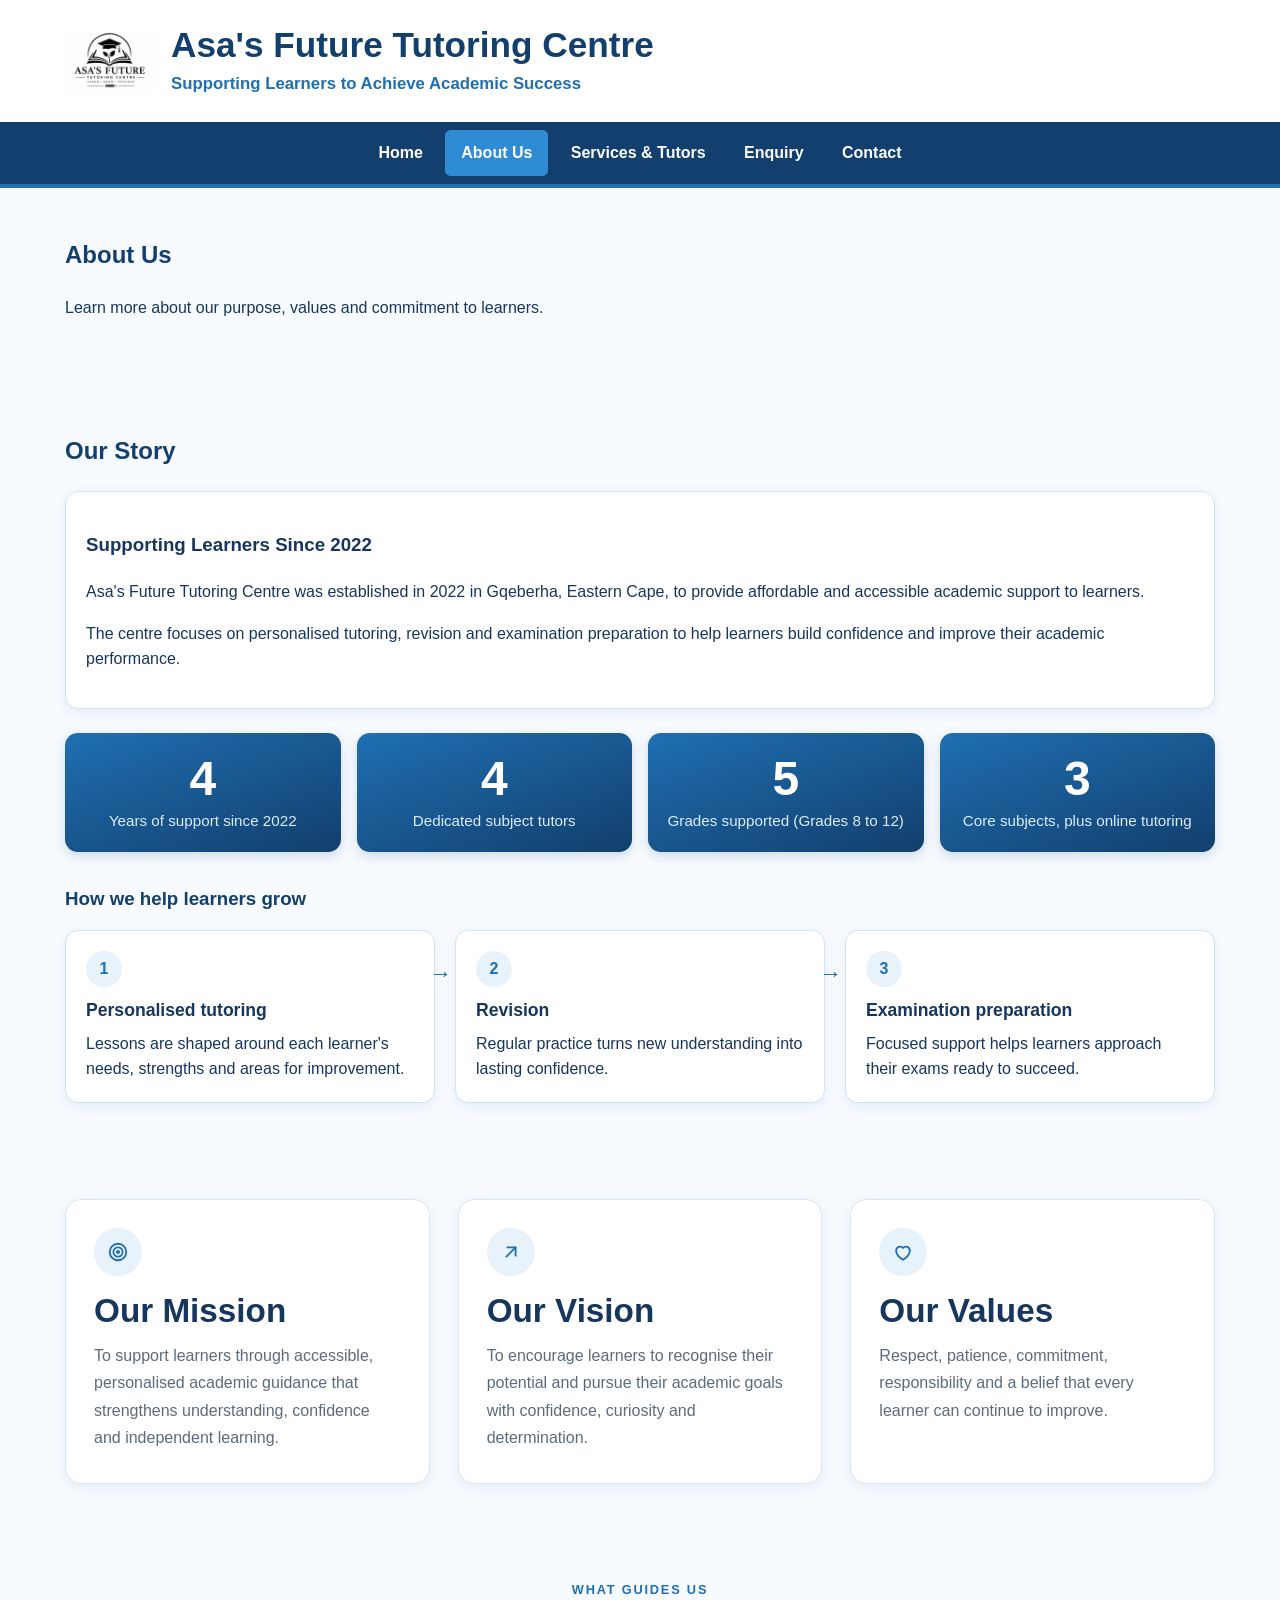
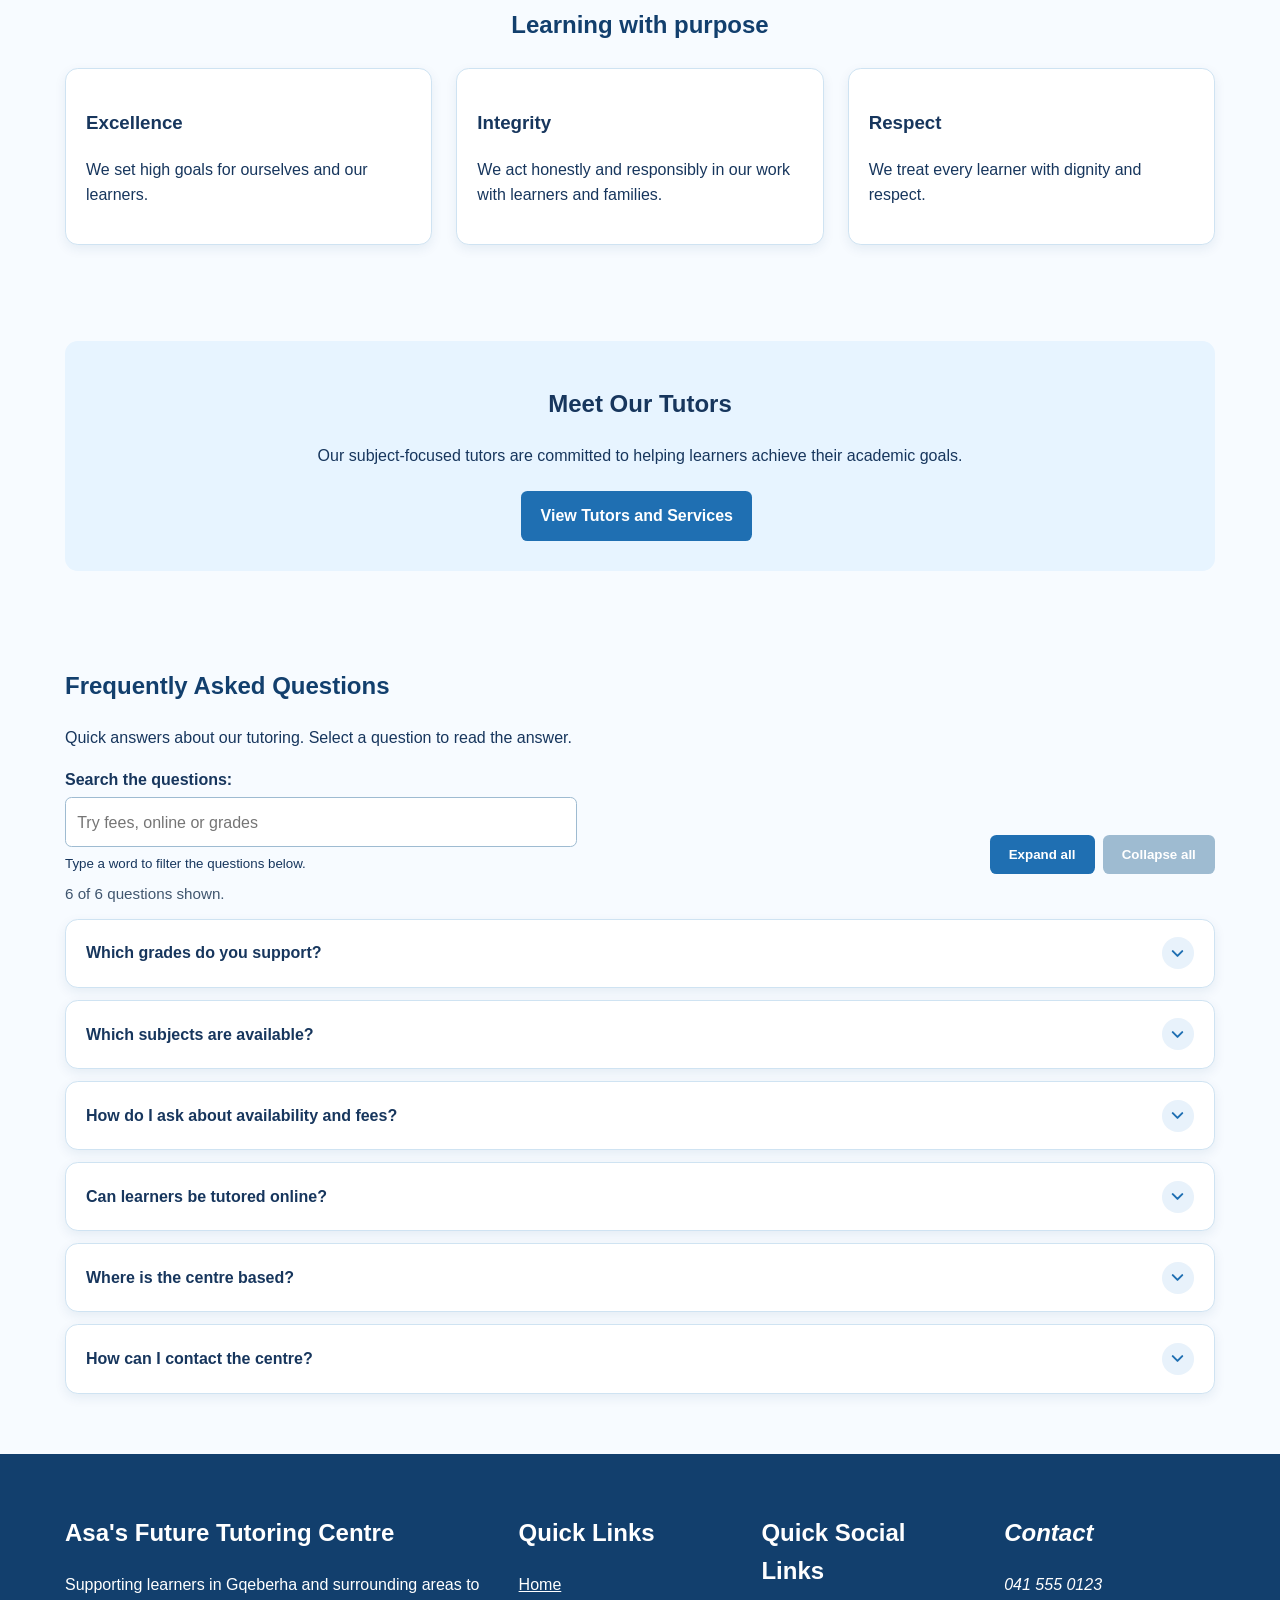
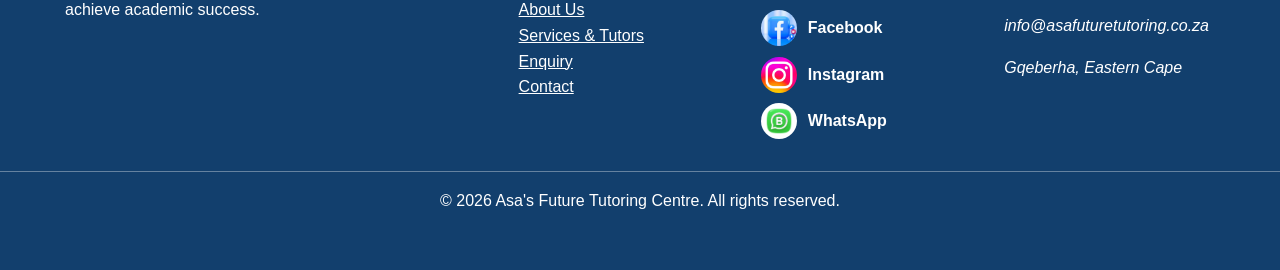
<file: pages/about.html>
<!-- HTML5 document declaration tells the browser which HTML standard is being used. -->
<!DOCTYPE html>
<!-- The html element contains the complete webpage and declares English as the page language. -->
<html lang="en">
<!-- The head contains page settings, metadata and the link to the shared CSS file. -->
<head>
    <!-- Define the document character set. -->
    <meta charset="UTF-8">
    <!-- Make the layout responsive on phones and tablets. -->
    <meta name="viewport" content="width=device-width, initial-scale=1.0">
    <!-- Describe the purpose of the page. -->
    <meta name="description" content="Learn about Asa's Future Tutoring Centre, its mission, vision, values and tutors.">
    <meta name="keywords" content="Asa Future Tutoring Centre, tutoring Gqeberha, Mathematics tutor, Physical Sciences, Life Sciences, online tutoring, Grade 8 to 12">
    <meta name="robots" content="index, follow">
    <!-- Search engine visibility: preferred page address, social sharing preview and site icon. -->
    <link rel="canonical" href="https://asamkelisiwe-madikane.github.io/asa-tutoring/pages/about.html">
    <link rel="icon" type="image/png" href="../assets/assets/asa-future-tutoring-logo.png">
    <meta property="og:type" content="website">
    <meta property="og:site_name" content="Asa's Future Tutoring Centre">
    <meta property="og:locale" content="en_ZA">
    <meta property="og:title" content="About Our Tutors and Learning Mission | Asa&#x27;s Future Tutoring Centre">
    <meta property="og:description" content="Learn about Asa&#x27;s Future Tutoring Centre, its mission, vision, values and tutors.">
    <meta property="og:url" content="https://asamkelisiwe-madikane.github.io/asa-tutoring/pages/about.html">
    <meta property="og:image" content="https://asamkelisiwe-madikane.github.io/asa-tutoring/assets/assets/asa-future-tutoring-logo.png">
    <meta property="og:image:width" content="1536">
    <meta property="og:image:height" content="1024">
    <meta property="og:image:alt" content="Asa's Future Tutoring Centre logo">
    <meta name="twitter:card" content="summary">
    <meta name="twitter:title" content="About Our Tutors and Learning Mission | Asa&#x27;s Future Tutoring Centre">
    <meta name="twitter:description" content="Learn about Asa&#x27;s Future Tutoring Centre, its mission, vision, values and tutors.">
    <meta name="twitter:image" content="https://asamkelisiwe-madikane.github.io/asa-tutoring/assets/assets/asa-future-tutoring-logo.png">
    <!-- Set the browser tab title. -->
    <title>About Our Tutors and Learning Mission | Asa's Future Tutoring Centre</title>
    <!-- Link this page to the shared external CSS stylesheet. -->
    <link rel="stylesheet" href="../css/style.css?v=7">
    <!-- End of the page metadata and stylesheet section. -->
</head>
<!-- The body contains all visible content displayed to website visitors. -->
<body>
    <!-- The header contains branding and site-wide navigation. -->
    <header class="site-header">
        <!-- The header keeps the logo, organisation name and slogan together. -->
        <div class="container header-inner">
            <div class="branding">
                <!-- The logo links back to the Home page. -->
                <a class="corner-logo-link" href="../index.html" aria-label="Asa's Future Tutoring Centre Home">
                    <img class="site-logo" src="../assets/assets/asa-future-tutoring-logo.png" alt="Asa's Future Tutoring Centre logo">
                </a>
                <!-- The organisation name is displayed directly next to the logo. -->
                <div class="branding-text">
                    <h1>Asa's Future Tutoring Centre</h1>
                    <!-- The slogan/motto is displayed underneath the organisation name. -->
                    <p>Supporting Learners to Achieve Academic Success</p>
                </div>
            </div>
        </div>
        <nav class="site-nav" aria-label="Main navigation">
            <!-- The hidden checkbox controls the mobile hamburger menu without requiring JavaScript. -->
            <input type="checkbox" id="menu-toggle" class="menu-toggle" aria-label="Open or close navigation menu">
            <!-- The label becomes the three-line hamburger button on smaller screens. -->
            <label for="menu-toggle" class="hamburger" aria-label="Toggle navigation menu">
                <span></span>
                <span></span>
                <span></span>
            </label>
            <!-- The navigation list remains visible on larger screens and opens from the hamburger on mobile. -->
            <div class="container nav-container">
                <ul>
                    <li><a href="../index.html">Home</a></li>
                    <li><a href="about.html" aria-current="page">About Us</a></li>
                    <li><a href="services.html">Services &amp; Tutors</a></li>
                    <li><a href="enquiry.html">Enquiry</a></li>
                    <li><a href="contact.html">Contact</a></li>
                </ul>
            </div>
        <!-- On small screens, the hamburger control above shows or hides this navigation list. -->
        </nav>
    </header>

    <!-- The main element contains the unique information about the organisation. -->
    <main>
        <!-- The introductory section establishes the page topic. -->
        <section class="section">
            <div class="container">
                <h2 class="section-heading">About Us</h2>
                <p>Learn more about our purpose, values and commitment to learners.</p>
            </div>
        </section>

        <!-- The story section explains the background of the fictional organisation. -->
        <section class="section">
            <div class="container">
                <h2 class="section-heading">Our Story</h2>
                <!-- This article represents a self-contained item of information within the current section. -->
                <article class="info-card">
                    <h3>Supporting Learners Since 2022</h3>
                    <p>Asa's Future Tutoring Centre was established in 2022 in Gqeberha, Eastern Cape, to provide affordable and accessible academic support to learners.</p>
                    <p>The centre focuses on personalised tutoring, revision and examination preparation to help learners build confidence and improve their academic performance.</p>
                </article>

                <!-- Quick facts. The numbers are already in the HTML, so they are readable without JavaScript.
                     When the section scrolls into view, site.js counts them up from zero. -->
                <ul class="story-stats" aria-label="Asa's Future Tutoring Centre at a glance">
                    <li class="story-stat">
                        <!-- data-since-year makes site.js work out the number of years from 2022 to the current year. -->
                        <span class="story-stat-number" data-count-to="4" data-since-year="2022">4</span>
                        <span class="story-stat-label">Years of support since 2022</span>
                    </li>
                    <li class="story-stat">
                        <span class="story-stat-number" data-count-to="4">4</span>
                        <span class="story-stat-label">Dedicated subject tutors</span>
                    </li>
                    <li class="story-stat">
                        <span class="story-stat-number" data-count-to="5">5</span>
                        <span class="story-stat-label">Grades supported (Grades 8 to 12)</span>
                    </li>
                    <li class="story-stat">
                        <span class="story-stat-number" data-count-to="3">3</span>
                        <span class="story-stat-label">Core subjects, plus online tutoring</span>
                    </li>
                </ul>

                <!-- A simple three-step path that shows how learners are supported. -->
                <h3 class="story-steps-heading">How we help learners grow</h3>
                <ol class="story-steps">
                    <li class="story-step">
                        <span class="story-step-badge" aria-hidden="true">1</span>
                        <h4>Personalised tutoring</h4>
                        <p>Lessons are shaped around each learner's needs, strengths and areas for improvement.</p>
                    </li>
                    <li class="story-step">
                        <span class="story-step-badge" aria-hidden="true">2</span>
                        <h4>Revision</h4>
                        <p>Regular practice turns new understanding into lasting confidence.</p>
                    </li>
                    <li class="story-step">
                        <span class="story-step-badge" aria-hidden="true">3</span>
                        <h4>Examination preparation</h4>
                        <p>Focused support helps learners approach their exams ready to succeed.</p>
                    </li>
                </ol>
            </div>
        </section>

        <!-- Mission, vision and values sit side by side as three cards. Each card lifts slightly when hovered (see .mvv-card in style.css). -->
        <section class="section mvv-section" aria-label="Our mission, vision and values">
            <div class="container mvv-grid">
                <!-- Mission card. -->
                <article class="mvv-card">
                    <span class="mvv-icon" aria-hidden="true">
                        <svg viewBox="0 0 24 24" width="22" height="22" fill="none" stroke="currentColor" stroke-width="2" stroke-linecap="round" stroke-linejoin="round"><circle cx="12" cy="12" r="9"></circle><circle cx="12" cy="12" r="5"></circle><circle cx="12" cy="12" r="1.2" fill="currentColor"></circle></svg>
                    </span>
                    <h2>Our Mission</h2>
                    <p>To support learners through accessible, personalised academic guidance that strengthens understanding, confidence and independent learning.</p>
                </article>
                <!-- Vision card. -->
                <article class="mvv-card">
                    <span class="mvv-icon" aria-hidden="true">
                        <svg viewBox="0 0 24 24" width="22" height="22" fill="none" stroke="currentColor" stroke-width="2" stroke-linecap="round" stroke-linejoin="round"><path d="M7 17L17 7"></path><path d="M8 7h9v9"></path></svg>
                    </span>
                    <h2>Our Vision</h2>
                    <p>To encourage learners to recognise their potential and pursue their academic goals with confidence, curiosity and determination.</p>
                </article>
                <!-- Values card. -->
                <article class="mvv-card">
                    <span class="mvv-icon" aria-hidden="true">
                        <svg viewBox="0 0 24 24" width="22" height="22" fill="none" stroke="currentColor" stroke-width="2" stroke-linecap="round" stroke-linejoin="round"><path d="M12 20.5s-7.5-4.6-7.5-10.2A4.3 4.3 0 0 1 12 7.6a4.3 4.3 0 0 1 7.5 2.7C19.5 15.9 12 20.5 12 20.5z"></path></svg>
                    </span>
                    <h2>Our Values</h2>
                    <p>Respect, patience, commitment, responsibility and a belief that every learner can continue to improve.</p>
                </article>
            </div>
        </section>

        <!-- The detailed values sit under a short introduction so each value is a self-contained topic. -->
        <section class="section">
            <div class="container">
                <p class="eyebrow">What guides us</p>
                <h2 class="section-heading section-heading-center">Learning with purpose</h2>
                <div class="card-grid">
                    <!-- This article represents a self-contained item of information within the current section. -->
                    <article class="card"><h3>Excellence</h3><p>We set high goals for ourselves and our learners.</p></article>
                    <!-- This article represents a self-contained item of information within the current section. -->
                    <article class="card"><h3>Integrity</h3><p>We act honestly and responsibly in our work with learners and families.</p></article>
                    <!-- This article represents a self-contained item of information within the current section. -->
                    <article class="card"><h3>Respect</h3><p>We treat every learner with dignity and respect.</p></article>
                </div>
            </div>
        </section>

        <!-- This section introduces the tutors and directs visitors to their detailed profiles. -->
        <section class="section">
            <div class="container cta-strip">
                <h2>Meet Our Tutors</h2>
                <p>Our subject-focused tutors are committed to helping learners achieve their academic goals.</p>
                <a class="button" href="services.html">View Tutors and Services</a>
            </div>
        </section>
        <!-- Native details/summary elements provide an accessible interactive FAQ accordion.
             site.js adds searching, expand/collapse all and a smooth open/close animation on top. -->
        <section class="section faq-section" aria-labelledby="faq-heading">
            <div class="container">
                <h2 class="section-heading" id="faq-heading">Frequently Asked Questions</h2>
                <p class="faq-intro">Quick answers about our tutoring. Select a question to read the answer.</p>

                <!-- These controls need JavaScript, so they stay hidden until site.js reveals them. -->
                <div class="faq-tools" hidden>
                    <div class="faq-search form-group">
                        <label for="faq-search">Search the questions:</label>
                        <input type="search" id="faq-search" placeholder="Try fees, online or grades" aria-describedby="faq-search-help" autocomplete="off">
                        <small id="faq-search-help">Type a word to filter the questions below.</small>
                    </div>
                    <div class="faq-actions">
                        <button class="button faq-toggle-all" id="faq-expand-all" type="button">Expand all</button>
                        <button class="button faq-toggle-all" id="faq-collapse-all" type="button">Collapse all</button>
                    </div>
                </div>

                <!-- Screen readers announce how many questions match the search. -->
                <p class="faq-status" id="faq-status" role="status" aria-live="polite"></p>

                <div class="faq-list">
                    <details class="faq-item">
                        <summary>Which grades do you support?</summary>
                        <p>Our tutoring information is designed for learners in Grades 8 to 12.</p>
                    </details>
                    <details class="faq-item">
                        <summary>Which subjects are available?</summary>
                        <p>We offer Mathematics, Physical Sciences, Life Sciences and Online Tutoring.</p>
                    </details>
                    <details class="faq-item">
                        <summary>How do I ask about availability and fees?</summary>
                        <p>Complete the Enquiry form with the learner's grade, subject and preferred tutoring method. We will prepare an enquiry email for you to send.</p>
                    </details>
                    <details class="faq-item">
                        <summary>Can learners be tutored online?</summary>
                        <p>Yes. Online tutoring gives learners flexible access to academic support from different locations.</p>
                    </details>
                    <details class="faq-item">
                        <summary>Where is the centre based?</summary>
                        <p>Asa's Future Tutoring Centre was established in 2022 in Gqeberha, Eastern Cape, and supports learners in Gqeberha and surrounding areas.</p>
                    </details>
                    <details class="faq-item">
                        <summary>How can I contact the centre?</summary>
                        <p>Call <a href="tel:0415550123">041 555 0123</a>, email <a href="mailto:info@asafuturetutoring.co.za">info@asafuturetutoring.co.za</a> or visit the <a href="contact.html">Contact page</a> for our social media links and location.</p>
                    </details>
                </div>

                <!-- Shown by site.js when no question matches the search. -->
                <p class="faq-empty" id="faq-empty" hidden>No questions match your search. Try another word, or <a href="enquiry.html">send us an enquiry</a> and we will help.</p>
            </div>
        </section>
    </main>

    <!-- The footer repeats useful links and contact details. -->
    <footer class="site-footer">
        <div class="container footer-grid">
            <!-- This section groups related content into a meaningful semantic part of the page. -->
            <section>
                <h2>Asa's Future Tutoring Centre</h2>
                <p>Supporting learners in Gqeberha and surrounding areas to achieve academic success.</p>
            </section>
            <!-- This nav element provides a group of navigation links for moving around the website. -->
            <nav aria-label="Footer navigation">
                <h2>Quick Links</h2>
                <ul>
                    <li><a href="../index.html">Home</a></li>
                    <li><a href="about.html">About Us</a></li>
                    <li><a href="services.html">Services &amp; Tutors</a></li>
                    <li><a href="enquiry.html">Enquiry</a></li>
                    <li><a href="contact.html">Contact</a></li>
                </ul>
            </nav>
            <!-- Quick social media links make the centre's online platforms easy to access from every page. -->
            <section class="footer-social">
                <h2>Quick Social Links</h2>
                <div class="footer-social-links">
                    <!-- Facebook link opens the official Facebook website in a new tab. -->
                    <a href="https://www.facebook.com/" target="_blank" rel="noopener" aria-label="Visit Facebook">
                        <img src="../assets/assets/facebook.jpg" alt="Facebook logo">
                        <span>Facebook</span>
                    </a>
                    <!-- Instagram link opens the official Instagram website in a new tab. -->
                    <a href="https://www.instagram.com/" target="_blank" rel="noopener" aria-label="Visit Instagram">
                        <img src="../assets/assets/instagram.jpg" alt="Instagram logo">
                        <span>Instagram</span>
                    </a>
                    <!-- WhatsApp link opens the official WhatsApp website in a new tab. -->
                    <a href="https://www.whatsapp.com/" target="_blank" rel="noopener" aria-label="Visit WhatsApp">
                        <img src="../assets/assets/whatsapp.jpg" alt="WhatsApp logo">
                        <span>WhatsApp</span>
                    </a>
                </div>
            </section>
            <!-- The address element presents the centre contact information as semantic contact details. -->
            <address>
                <h2>Contact</h2>
                <p>041 555 0123</p>
                <p>info@asafuturetutoring.co.za</p>
                <p>Gqeberha, Eastern Cape</p>
            </address>
        </div>
        <p class="copyright">&copy; 2026 Asa's Future Tutoring Centre. All rights reserved.</p>
    </footer>
    <!-- End of all visible webpage content. -->
    <!-- Part 3 JavaScript adds form validation, filtering, and image lightbox functionality. -->
    <script src="../js/site.js" defer></script>
</body>
<!-- End of the complete HTML document. -->
</html>
</file>
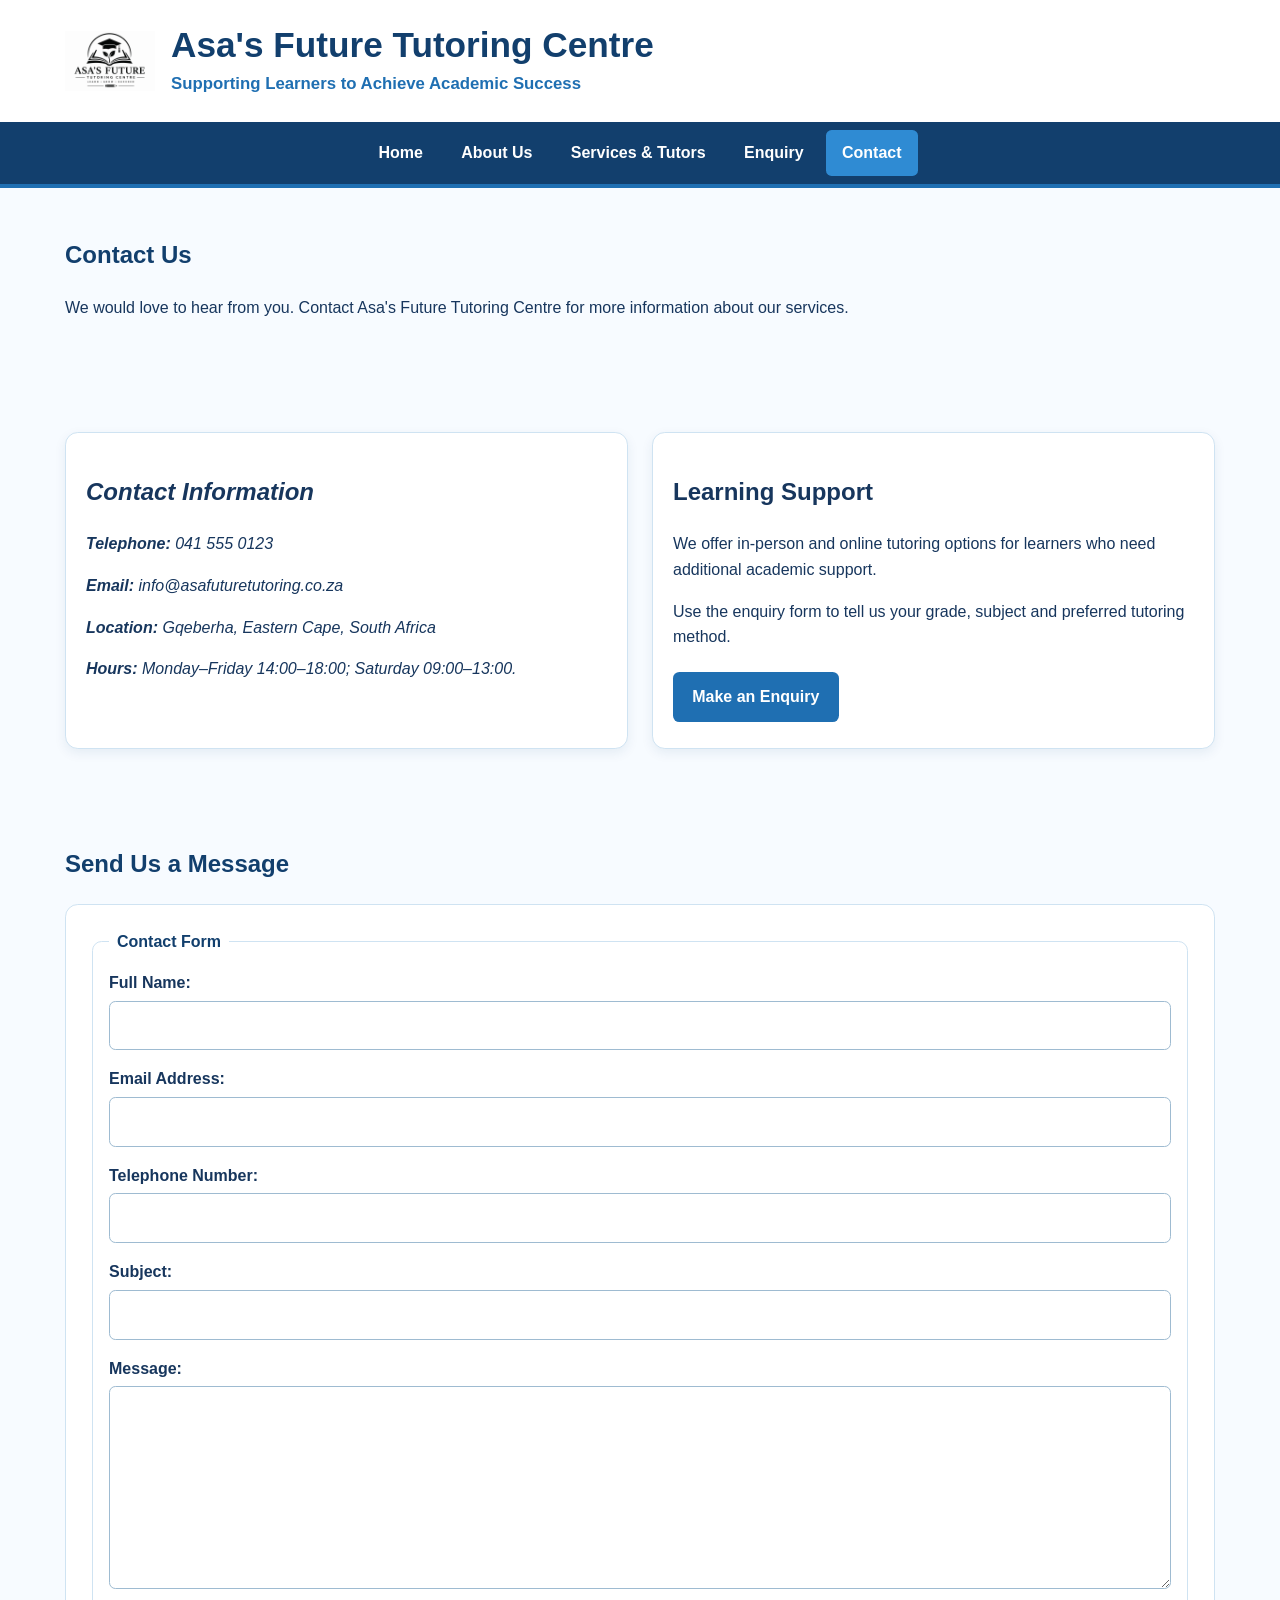
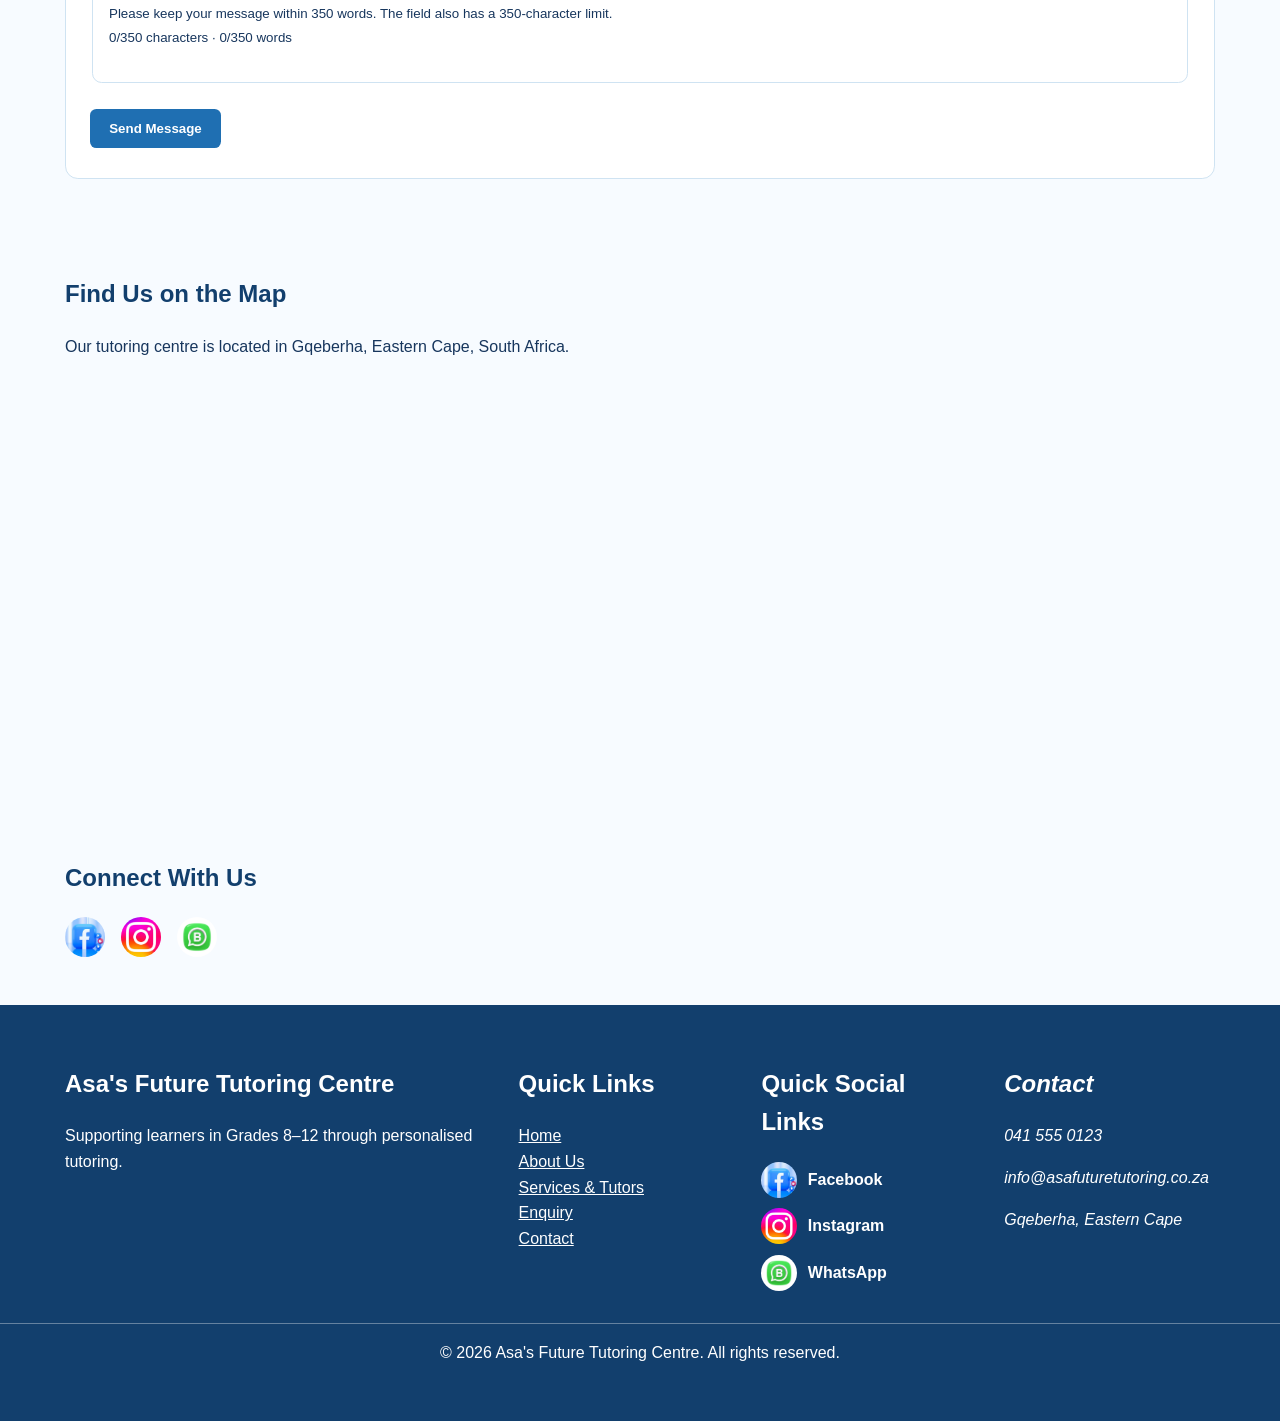
<file: pages/contact.html>
<!-- HTML5 document declaration tells the browser which HTML standard is being used. -->
<!DOCTYPE html>
<!-- The html element contains the complete webpage and declares English as the page language. -->
<html lang="en">
<!-- The head contains page settings, metadata and the link to the shared CSS file. -->
<head>
    <!-- Define the document character set. -->
    <meta charset="UTF-8">
    <!-- Make the contact page responsive. -->
    <meta name="viewport" content="width=device-width, initial-scale=1.0">
    <!-- Describe the contact information available on this page. -->
    <meta name="description" content="Contact Asa's Future Tutoring Centre in Gqeberha, Eastern Cape.">
    <meta name="keywords" content="Asa Future Tutoring Centre, tutoring Gqeberha, Mathematics tutor, Physical Sciences, Life Sciences, online tutoring, Grade 8 to 12">
    <meta name="robots" content="index, follow">
    <!-- Search engine visibility: preferred page address, social sharing preview and site icon. -->
    <link rel="canonical" href="https://asamkelisiwe-madikane.github.io/asa-tutoring/pages/contact.html">
    <link rel="icon" type="image/png" href="../assets/assets/asa-future-tutoring-logo.png">
    <meta property="og:type" content="website">
    <meta property="og:site_name" content="Asa's Future Tutoring Centre">
    <meta property="og:locale" content="en_ZA">
    <meta property="og:title" content="Contact Our Tutoring Centre in Gqeberha | Asa&#x27;s Future Tutoring Centre">
    <meta property="og:description" content="Contact Asa&#x27;s Future Tutoring Centre in Gqeberha, Eastern Cape.">
    <meta property="og:url" content="https://asamkelisiwe-madikane.github.io/asa-tutoring/pages/contact.html">
    <meta property="og:image" content="https://asamkelisiwe-madikane.github.io/asa-tutoring/assets/assets/asa-future-tutoring-logo.png">
    <meta property="og:image:width" content="1536">
    <meta property="og:image:height" content="1024">
    <meta property="og:image:alt" content="Asa's Future Tutoring Centre logo">
    <meta name="twitter:card" content="summary">
    <meta name="twitter:title" content="Contact Our Tutoring Centre in Gqeberha | Asa&#x27;s Future Tutoring Centre">
    <meta name="twitter:description" content="Contact Asa&#x27;s Future Tutoring Centre in Gqeberha, Eastern Cape.">
    <meta name="twitter:image" content="https://asamkelisiwe-madikane.github.io/asa-tutoring/assets/assets/asa-future-tutoring-logo.png">
    <!-- Set the browser tab title. -->
    <title>Contact Our Tutoring Centre in Gqeberha | Asa's Future Tutoring Centre</title>
    <!-- Link to the shared external stylesheet. -->
    <link rel="stylesheet" href="../css/style.css?v=3">
    <!-- End of the page metadata and stylesheet section. -->
</head>
<!-- The body contains all visible content displayed to website visitors. -->
<body>
    <!-- The header contains the organisation branding and navigation. -->
    <header class="site-header">
        <!-- The header keeps the logo, organisation name and slogan together. -->
        <div class="container header-inner">
            <div class="branding">
                <!-- The logo links back to the Home page. -->
                <a class="corner-logo-link" href="../index.html" aria-label="Asa's Future Tutoring Centre Home">
                    <img class="site-logo" src="../assets/assets/asa-future-tutoring-logo.png" alt="Asa's Future Tutoring Centre logo">
                </a>
                <!-- The organisation name is displayed directly next to the logo. -->
                <div class="branding-text">
                    <h1>Asa's Future Tutoring Centre</h1>
                    <!-- The slogan/motto is displayed underneath the organisation name. -->
                    <p>Supporting Learners to Achieve Academic Success</p>
                </div>
            </div>
        </div>
        <nav class="site-nav" aria-label="Main navigation">
            <!-- The hidden checkbox controls the mobile hamburger menu without requiring JavaScript. -->
            <input type="checkbox" id="menu-toggle" class="menu-toggle" aria-label="Open or close navigation menu">
            <!-- The label becomes the three-line hamburger button on smaller screens. -->
            <label for="menu-toggle" class="hamburger" aria-label="Toggle navigation menu">
                <span></span>
                <span></span>
                <span></span>
            </label>
            <!-- The navigation list remains visible on larger screens and opens from the hamburger on mobile. -->
            <div class="container nav-container">
                <ul>
                    <li><a href="../index.html">Home</a></li>
                    <li><a href="about.html">About Us</a></li>
                    <li><a href="services.html">Services &amp; Tutors</a></li>
                    <li><a href="enquiry.html">Enquiry</a></li>
                    <li><a href="contact.html" aria-current="page">Contact</a></li>
                </ul>
            </div>
        <!-- On small screens, the hamburger control above shows or hides this navigation list. -->
        </nav>
    </header>

    <!-- Main contains contact details, a message form, map and social links. -->
    <main>
        <!-- The introduction tells visitors what they can do on the page. -->
        <section class="section">
            <div class="container">
                <h2 class="section-heading">Contact Us</h2>
                <p>We would love to hear from you. Contact Asa's Future Tutoring Centre for more information about our services.</p>
            </div>
        </section>

        <!-- Contact details use the semantic address element. -->
        <section class="section">
            <div class="container info-grid">
                <!-- The address element presents the centre contact information as semantic contact details. -->
                <address class="info-card">
                    <h2>Contact Information</h2>
                    <p><strong>Telephone:</strong> 041 555 0123</p>
                    <p><strong>Email:</strong> info@asafuturetutoring.co.za</p>
                    <p><strong>Location:</strong> Gqeberha, Eastern Cape, South Africa</p>
                    <p><strong>Hours:</strong> Monday–Friday 14:00–18:00; Saturday 09:00–13:00.</p>
                </address>
                <!-- This article gives an additional location note. -->
                <article class="info-card">
                    <h2>Learning Support</h2>
                    <p>We offer in-person and online tutoring options for learners who need additional academic support.</p>
                    <p>Use the enquiry form to tell us your grade, subject and preferred tutoring method.</p>
                    <a class="button" href="enquiry.html">Make an Enquiry</a>
                </article>
            </div>
        </section>

        <!-- This form gives visitors another way to contact the centre. -->
        <section class="section">
            <div class="container">
                <h2 class="section-heading">Send Us a Message</h2>
                <!-- The form collects information entered by the visitor and provides a submit action. -->
                <form class="js-email-form" data-form-type="contact" action="mailto:info@asafuturetutoring.co.za" method="post" enctype="text/plain" novalidate>
                    <!-- The fieldset groups the contact form controls. -->
                    <fieldset>
                        <legend>Contact Form</legend>
                        <div class="form-group">
                            <!-- Full name input identifies the person making contact. -->
                            <label for="name">Full Name:</label>
                            <input type="text" id="name" name="name" autocomplete="name" required>
                        </div>
                        <div class="form-group">
                            <!-- Email input uses built-in browser email validation. -->
                            <label for="contact-email">Email Address:</label>
                            <input type="email" id="contact-email" name="email" autocomplete="email" required>
                        </div>
                        <div class="form-group">
                            <!-- Telephone input is suitable for phone numbers. -->
                            <label for="contact-phone">Telephone Number:</label>
                            <input type="tel" id="contact-phone" name="phone" autocomplete="tel">
                        </div>
                        <div class="form-group">
                            <!-- The subject field gives context to the message. -->
                            <label for="subject">Subject:</label>
                            <input type="text" id="subject" name="subject" required>
                        </div>
                        <div class="form-group">
                            <!-- The textarea provides space for a longer message. -->
                            <label for="contact-message">Message:</label>
                            <textarea id="contact-message" name="message" rows="7" 
                            maxlength="350" aria-describedby="contact-message-limit contact-message-count" required></textarea>
                            <small id="contact-message-limit">Please keep your message within 350 words. 
                                The field also has a 350-character limit.</small>
                            <small id="contact-message-count" aria-live="polite">0/350 characters · 0/350 words</small>
                        </div>
                    </fieldset>
                    <!-- JavaScript reports validation errors and explains the email hand-off. -->
                    <p class="form-status" aria-live="polite" role="status"></p>
                    <!-- Submitting opens the visitor's email application with the message prepared. -->
                    <button class="button" type="submit">Send Message</button>
                </form>
            </div>
        </section>

        <!-- The map gives a visual indication of the centre's general location. -->
        <section class="section">
            <div class="container">
                <h2 class="section-heading">Find Us on the Map</h2>
                <p>Our tutoring centre is located in Gqeberha, Eastern Cape, South Africa.</p>
                <!-- The iframe embeds a map without requiring additional JavaScript. -->
         <iframe class="map-frame" src="https://www.google.com/maps?q=Gqeberha,+Eastern+Cape,+South+Africa&amp;output=embed" 
                allowfullscreen loading="lazy" title="Map showing Gqeberha, Eastern Cape"></iframe>
            </div>
        </section>

        <!-- Social media links are grouped in a semantic section. -->
        <section class="section">
            <div class="container">
                <h2 class="section-heading">Connect With Us</h2>
                <div class="social-links">
                    <!-- Facebook logo and direct social-media link. -->
                    <a href="https://www.facebook.com/" target="_blank" rel="noopener" aria-label="Visit Facebook">
                        <img src="../assets/assets/facebook.jpg" alt="Facebook logo">
                    </a>
                    <!-- Instagram logo and direct social-media link. -->
                    <a href="https://www.instagram.com/" target="_blank" rel="noopener" aria-label="Visit Instagram">
                        <img src="../assets/assets/instagram.jpg" alt="Instagram logo">
                    </a>
                    <!-- WhatsApp logo and direct social-media link. -->
                    <a href="https://www.whatsapp.com/" target="_blank" rel="noopener" aria-label="Visit WhatsApp">
                        <img src="../assets/assets/whatsapp.jpg" alt="WhatsApp Business logo">
                    </a>
                </div>
            </div>
        </section>
    </main>

    <!-- The footer contains repeated navigation and contact information. -->
    <footer class="site-footer">
        <div class="container footer-grid">
            <!-- This section groups related content into a meaningful semantic part of the page. -->
            <section>
                <h2>Asa's Future Tutoring Centre</h2>
                <p>Supporting learners in Grades 8–12 through personalised tutoring.</p>
            </section>
            <!-- This nav element provides a group of navigation links for moving around the website. -->
            <nav aria-label="Footer navigation">
                <h2>Quick Links</h2>
                <ul>
                    <li><a href="../index.html">Home</a></li>
                    <li><a href="about.html">About Us</a></li>
                    <li><a href="services.html">Services &amp; Tutors</a></li>
                    <li><a href="enquiry.html">Enquiry</a></li>
                    <li><a href="contact.html">Contact</a></li>
                </ul>
            </nav>
            <!-- Quick social media links make the centre's online platforms easy to access from every page. -->
            <section class="footer-social">
                <h2>Quick Social Links</h2>
                <div class="footer-social-links">
                    <!-- Facebook link opens the official Facebook website in a new tab. -->
                    <a href="https://www.facebook.com/" target="_blank" rel="noopener" aria-label="Visit Facebook">
                        <img src="../assets/assets/facebook.jpg" alt="Facebook logo">
                        <span>Facebook</span>
                    </a>
                    <!-- Instagram link opens the official Instagram website in a new tab. -->
                    <a href="https://www.instagram.com/" target="_blank" rel="noopener" aria-label="Visit Instagram">
                        <img src="../assets/assets/instagram.jpg" alt="Instagram logo">
                        <span>Instagram</span>
                    </a>
                    <!-- WhatsApp link opens the official WhatsApp website in a new tab. -->
                    <a href="https://www.whatsapp.com/" target="_blank" rel="noopener" aria-label="Visit WhatsApp">
                        <img src="../assets/assets/whatsapp.jpg" alt="WhatsApp logo">
                        <span>WhatsApp</span>
                    </a>
                </div>
            </section>
            <!-- The address element presents the centre contact information as semantic contact details. -->
            <address>
                <h2>Contact</h2>
                <p>041 555 0123</p>
                <p>info@asafuturetutoring.co.za</p>
                <p>Gqeberha, Eastern Cape</p>
            </address>
        </div>
        <p class="copyright">&copy; 2026 Asa's Future Tutoring Centre. All rights reserved.</p>
    </footer>
    <!-- End of all visible webpage content. -->
    <!-- Part 3 JavaScript adds form validation, filtering, and image lightbox functionality. -->
    <script src="../js/site.js" defer></script>
</body>
<!-- End of the complete HTML document. -->
</html>
</file>
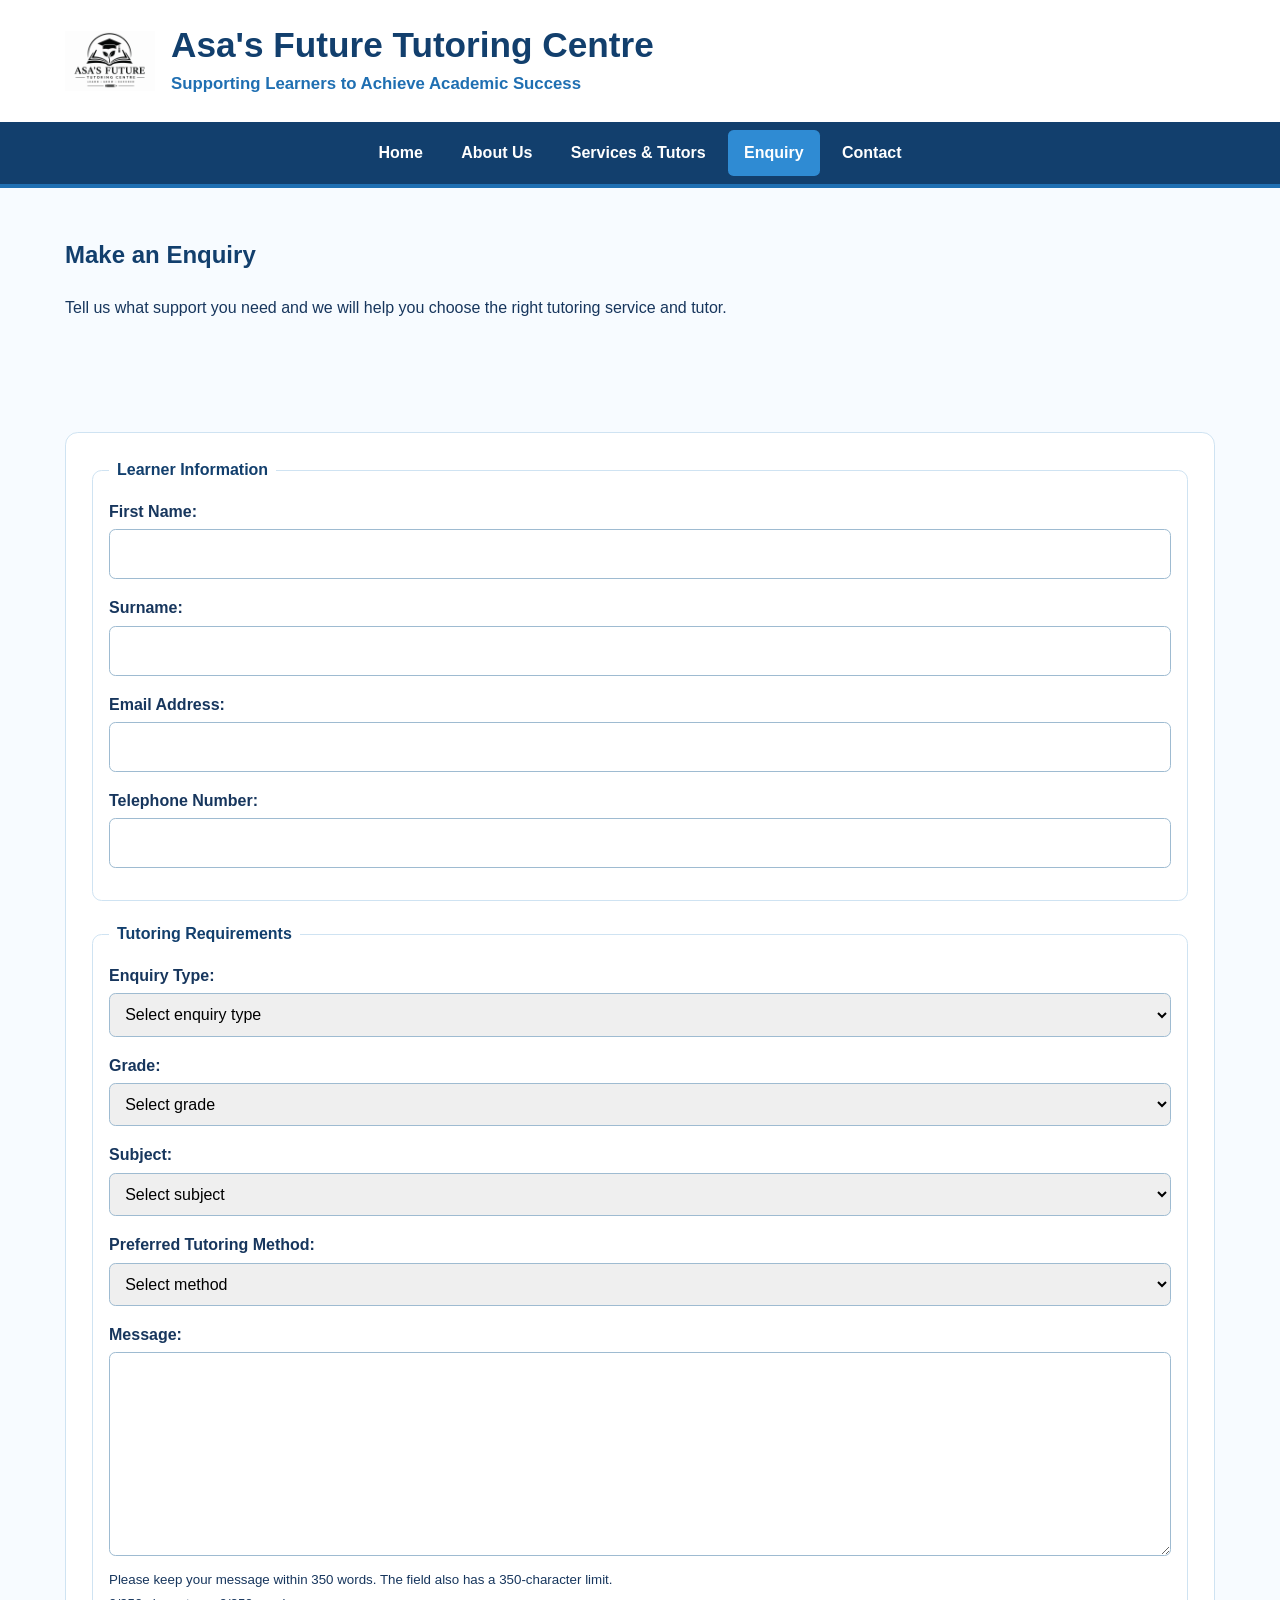
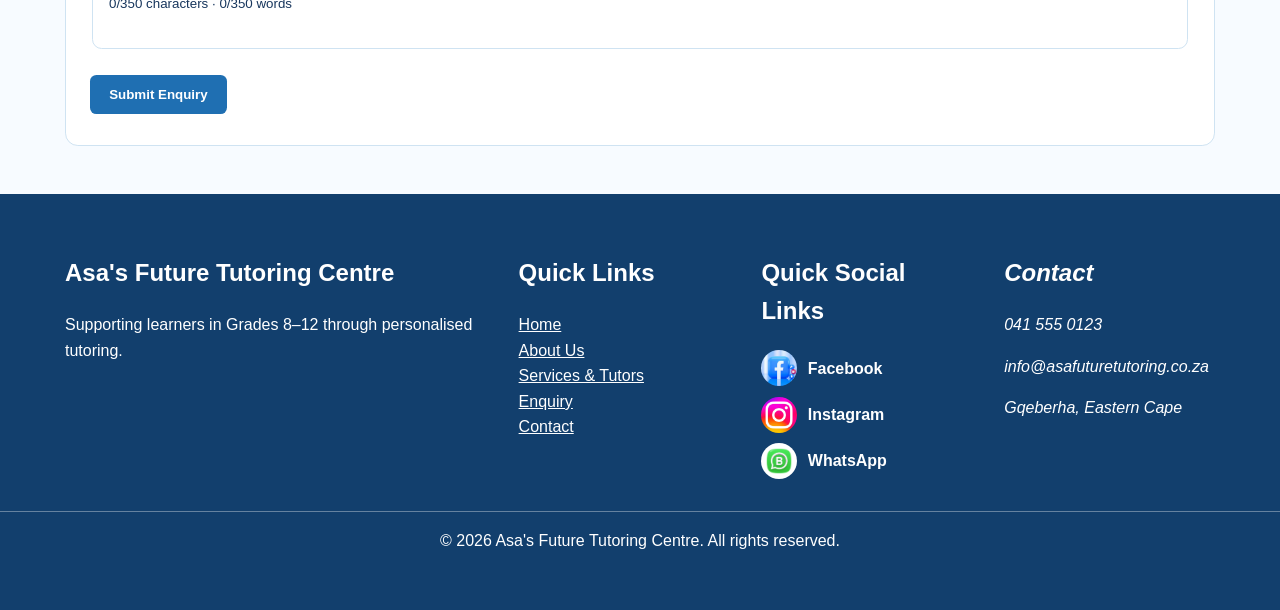
<file: pages/enquiry.html>
<!-- HTML5 document declaration tells the browser which HTML standard is being used. -->
<!DOCTYPE html>
<!-- The html element contains the complete webpage and declares English as the page language. -->
<html lang="en">
<!-- The head contains page settings, metadata and the link to the shared CSS file. -->
<head>
    <!-- Define the document character set. -->
    <meta charset="UTF-8">
    <!-- Make the form usable on mobile devices. -->
    <meta name="viewport" content="width=device-width, initial-scale=1.0">
    <!-- Describe the purpose of the enquiry page. -->
    <meta name="description" content="Make an enquiry about tutoring services at Asa's Future Tutoring Centre.">
    <meta name="keywords" content="Asa Future Tutoring Centre, tutoring Gqeberha, Mathematics tutor, Physical Sciences, Life Sciences, online tutoring, Grade 8 to 12">
    <meta name="robots" content="index, follow">
    <!-- Search engine visibility: preferred page address, social sharing preview and site icon. -->
    <link rel="canonical" href="https://asamkelisiwe-madikane.github.io/asa-tutoring/pages/enquiry.html">
    <link rel="icon" type="image/png" href="../assets/assets/asa-future-tutoring-logo.png">
    <meta property="og:type" content="website">
    <meta property="og:site_name" content="Asa's Future Tutoring Centre">
    <meta property="og:locale" content="en_ZA">
    <meta property="og:title" content="Request Tutoring Support for Grades 8–12 | Asa&#x27;s Future Tutoring Centre">
    <meta property="og:description" content="Make an enquiry about tutoring services at Asa&#x27;s Future Tutoring Centre.">
    <meta property="og:url" content="https://asamkelisiwe-madikane.github.io/asa-tutoring/pages/enquiry.html">
    <meta property="og:image" content="https://asamkelisiwe-madikane.github.io/asa-tutoring/assets/assets/asa-future-tutoring-logo.png">
    <meta property="og:image:width" content="1536">
    <meta property="og:image:height" content="1024">
    <meta property="og:image:alt" content="Asa's Future Tutoring Centre logo">
    <meta name="twitter:card" content="summary">
    <meta name="twitter:title" content="Request Tutoring Support for Grades 8–12 | Asa&#x27;s Future Tutoring Centre">
    <meta name="twitter:description" content="Make an enquiry about tutoring services at Asa&#x27;s Future Tutoring Centre.">
    <meta name="twitter:image" content="https://asamkelisiwe-madikane.github.io/asa-tutoring/assets/assets/asa-future-tutoring-logo.png">
    <!-- Set the browser tab title. -->
    <title>Request Tutoring Support for Grades 8–12 | Asa's Future Tutoring Centre</title>
    <!-- Link to the shared external stylesheet. -->
    <link rel="stylesheet" href="../css/style.css?v=3">
    <!-- End of the page metadata and stylesheet section. -->
</head>
<!-- The body contains all visible content displayed to website visitors. -->
<body>
    <!-- The header provides consistent branding and navigation. -->
    <header class="site-header">
        <!-- The header keeps the logo, organisation name and slogan together. -->
        <div class="container header-inner">
            <div class="branding">
                <!-- The logo links back to the Home page. -->
                <a class="corner-logo-link" href="../index.html" aria-label="Asa's Future Tutoring Centre Home">
                    <img class="site-logo" src="../assets/assets/asa-future-tutoring-logo.png" alt="Asa's Future Tutoring Centre logo">
                </a>
                <!-- The organisation name is displayed directly next to the logo. -->
                <div class="branding-text">
                    <h1>Asa's Future Tutoring Centre</h1>
                    <!-- The slogan/motto is displayed underneath the organisation name. -->
                    <p>Supporting Learners to Achieve Academic Success</p>
                </div>
            </div>
        </div>
        <nav class="site-nav" aria-label="Main navigation">
            <!-- The hidden checkbox controls the mobile hamburger menu without requiring JavaScript. -->
            <input type="checkbox" id="menu-toggle" class="menu-toggle" aria-label="Open or close navigation menu">
            <!-- The label becomes the three-line hamburger button on smaller screens. -->
            <label for="menu-toggle" class="hamburger" aria-label="Toggle navigation menu">
                <span></span>
                <span></span>
                <span></span>
            </label>
            <!-- The navigation list remains visible on larger screens and opens from the hamburger on mobile. -->
            <div class="container nav-container">
                <ul>
                    <li><a href="../index.html">Home</a></li>
                    <li><a href="about.html">About Us</a></li>
                    <li><a href="services.html">Services &amp; Tutors</a></li>
                    <li><a href="enquiry.html" aria-current="page">Enquiry</a></li>
                    <li><a href="contact.html">Contact</a></li>
                </ul>
            </div>
        <!-- On small screens, the hamburger control above shows or hides this navigation list. -->
        </nav>
    </header>

    <!-- Main content contains the enquiry instructions and form. -->
    <main>
        <!-- This section introduces the purpose of the enquiry form. -->
        <section class="section">
            <div class="container">
                <h2 class="section-heading">Make an Enquiry</h2>
                <p>Tell us what support you need and we will help you choose the right tutoring service and tutor.</p>
            </div>
        </section>

        <!-- The form is grouped into semantic fieldsets to improve structure and usability. -->
        <section class="section">
            <div class="container">
                <!-- The form collects information entered by the visitor and provides a submit action. -->
                <form class="js-email-form" data-form-type="enquiry" action="mailto:info@asafuturetutoring.co.za" method="post" enctype="text/plain" novalidate>
                    <!-- Personal details are grouped together in this fieldset. -->
                    <fieldset>
                        <legend>Learner Information</legend>
                        <div class="form-group">
                            <!-- The label is explicitly connected to the first-name input. -->
                            <label for="first">First Name:</label>
                            <input type="text" id="first" name="first" autocomplete="given-name" required>
                        </div>
                        <div class="form-group">
                            <!-- The label is explicitly connected to the surname input. -->
                            <label for="surname">Surname:</label>
                            <input type="text" id="surname" name="surname" autocomplete="family-name" required>
                        </div>
                        <div class="form-group">
                            <!-- Email input enables browser email validation. -->
                            <label for="email">Email Address:</label>
                            <input type="email" id="email" name="email" autocomplete="email" required>
                        </div>
                        <div class="form-group">
                            <!-- Telephone input is appropriate for phone numbers on mobile devices. -->
                            <label for="phone">Telephone Number:</label>
                            <input type="tel" id="phone" name="phone" autocomplete="tel" required>
                        </div>
                    </fieldset>

                    <!-- Tutoring preferences are grouped in a second fieldset. -->
                    <fieldset>
                        <legend>Tutoring Requirements</legend>
                        <div class="form-group">
                            <label for="enquiry-type">Enquiry Type:</label>
                            <select id="enquiry-type" name="enquiryType" required>
                                <option value="">Select enquiry type</option>
                                <option value="New enrolment">New learner enrolment</option>
                                <option value="Tutoring fees">Tutoring fees and payment</option>
                                <option value="Timetable">Lesson timetable and availability</option>
                                <option value="Online lessons">Online tutoring information</option>
                                <option value="Subject support">Question about a subject or lesson</option>
                                <option value="Learner progress">Learner progress or assessment support</option>
                                <option value="Parent consultation">Parent/guardian consultation</option>
                                <option value="Other">Other question</option>
                            </select>
                        </div>
                        <div class="form-group">
                            <!-- The grade select allows the learner to choose their school grade. -->
                            <label for="grade">Grade:</label>
                            <select id="grade" name="grade" required>
                                <option value="">Select grade</option>
                                <option value="grade8">Grade 8</option>
                                <option value="grade9">Grade 9</option>
                                <option value="grade10">Grade 10</option>
                                <option value="grade11">Grade 11</option>
                                <option value="grade12">Grade 12</option>
                            </select>
                        </div>
                        <div class="form-group">
                            <!-- The subject options match the services currently offered by the centre. -->
                            <label for="subject">Subject:</label>
                            <select id="subject" name="subject" required>
                                <option value="">Select subject</option>
                                <option value="mathematics">Mathematics</option>
                                <option value="physical-sciences">Physical Sciences</option>
                                <option value="life-sciences">Life Sciences</option>
                                <option value="online-tutoring">Online Tutoring</option>
                            </select>
                        </div>
                        <div class="form-group">
                            <!-- The tutoring method select records the learner's preferred lesson format. -->
                            <label for="method">Preferred Tutoring Method:</label>
                            <select id="method" name="method" required>
                                <option value="">Select method</option>
                                <option value="in-person">In-person</option>
                                <option value="online">Online</option>
                                <option value="either">Either</option>
                            </select>
                        </div>
                        <div class="form-group">
                            <!-- The message area allows the learner to explain their needs. -->
                            <label for="message">Message:</label>
                            <textarea id="message" name="message" rows="7" maxlength="350" aria-describedby="message-limit message-count" required></textarea>
                            <small id="message-limit">Please keep your message within 350 words. The field also has a 350-character limit.</small>
                            <small id="message-count" aria-live="polite">0/350 characters · 0/350 words</small>
                        </div>
                    </fieldset>

                    <!-- JavaScript reports validation errors and explains the email hand-off. -->
                    <p class="form-status" aria-live="polite" role="status"></p>
                    <!-- Submitting opens the visitor's email application with the enquiry details prepared. -->
                    <button class="button" type="submit">Submit Enquiry</button>
                </form>
            </div>
        </section>
    </main>

    <!-- The footer contains quick links and contact information. -->
    <footer class="site-footer">
        <div class="container footer-grid">
            <!-- This section groups related content into a meaningful semantic part of the page. -->
            <section>
                <h2>Asa's Future Tutoring Centre</h2>
                <p>Supporting learners in Grades 8–12 through personalised tutoring.</p>
            </section>
            <!-- This nav element provides a group of navigation links for moving around the website. -->
            <nav aria-label="Footer navigation">
                <h2>Quick Links</h2>
                <ul>
                    <li><a href="../index.html">Home</a></li>
                    <li><a href="about.html">About Us</a></li>
                    <li><a href="services.html">Services &amp; Tutors</a></li>
                    <li><a href="enquiry.html">Enquiry</a></li>
                    <li><a href="contact.html">Contact</a></li>
                </ul>
            </nav>
            <!-- Quick social media links make the centre's online platforms easy to access from every page. -->
            <section class="footer-social">
                <h2>Quick Social Links</h2>
                <div class="footer-social-links">
                    <!-- Facebook link opens the official Facebook website in a new tab. -->
                    <a href="https://www.facebook.com/" target="_blank" rel="noopener" aria-label="Visit Facebook">
                        <img src="../assets/assets/facebook.jpg" alt="Facebook logo">
                        <span>Facebook</span>
                    </a>
                    <!-- Instagram link opens the official Instagram website in a new tab. -->
                    <a href="https://www.instagram.com/" target="_blank" rel="noopener" aria-label="Visit Instagram">
                        <img src="../assets/assets/instagram.jpg" alt="Instagram logo">
                        <span>Instagram</span>
                    </a>
                    <!-- WhatsApp link opens the official WhatsApp website in a new tab. -->
                    <a href="https://www.whatsapp.com/" target="_blank" rel="noopener" aria-label="Visit WhatsApp">
                        <img src="../assets/assets/whatsapp.jpg" alt="WhatsApp logo">
                        <span>WhatsApp</span>
                    </a>
                </div>
            </section>
            <!-- The address element presents the centre contact information as semantic contact details. -->
            <address>
                <h2>Contact</h2>
                <p>041 555 0123</p>
                <p>info@asafuturetutoring.co.za</p>
                <p>Gqeberha, Eastern Cape</p>
            </address>
        </div>
        <p class="copyright">&copy; 2026 Asa's Future Tutoring Centre. All rights reserved.</p>
    </footer>
    <!-- End of all visible webpage content. -->
    <!-- Part 3 JavaScript adds form validation, filtering, and image lightbox functionality. -->
    <script src="../js/site.js" defer></script>
</body>
<!-- End of the complete HTML document. -->
</html>
</file>
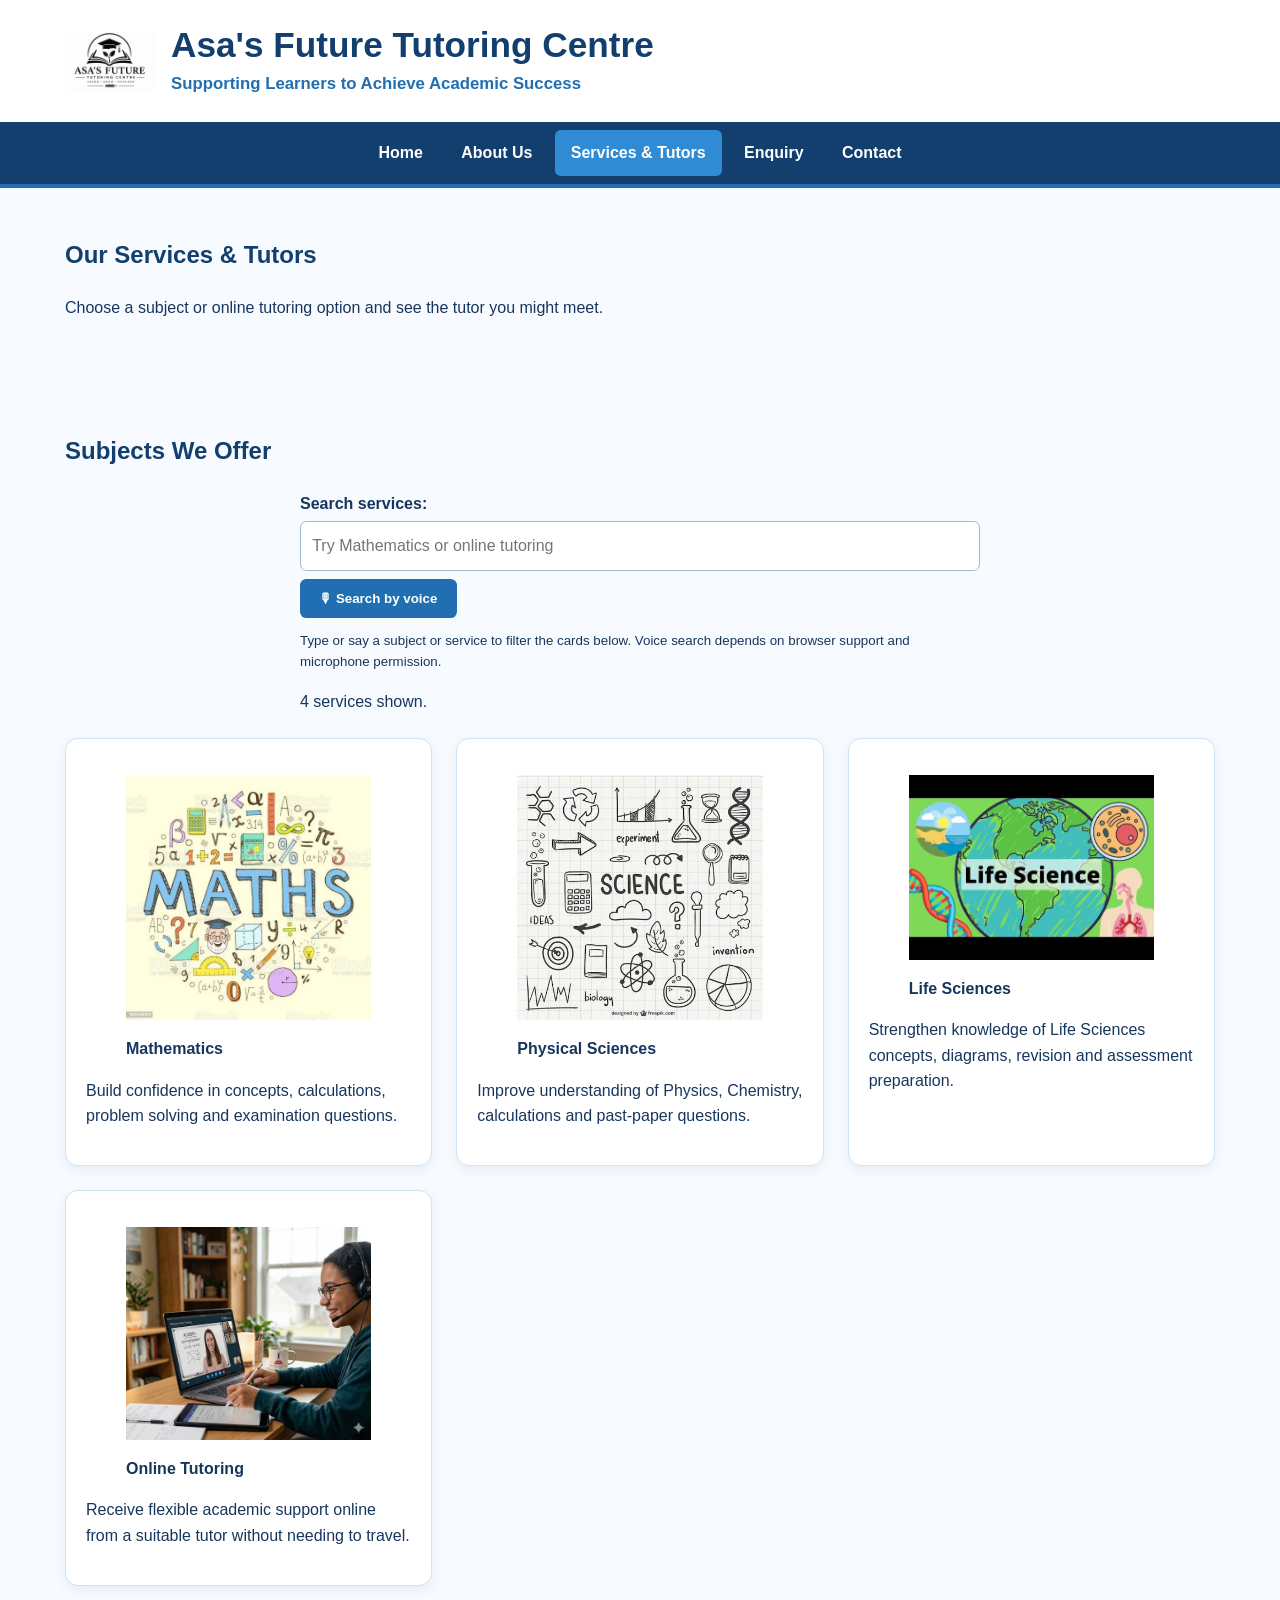
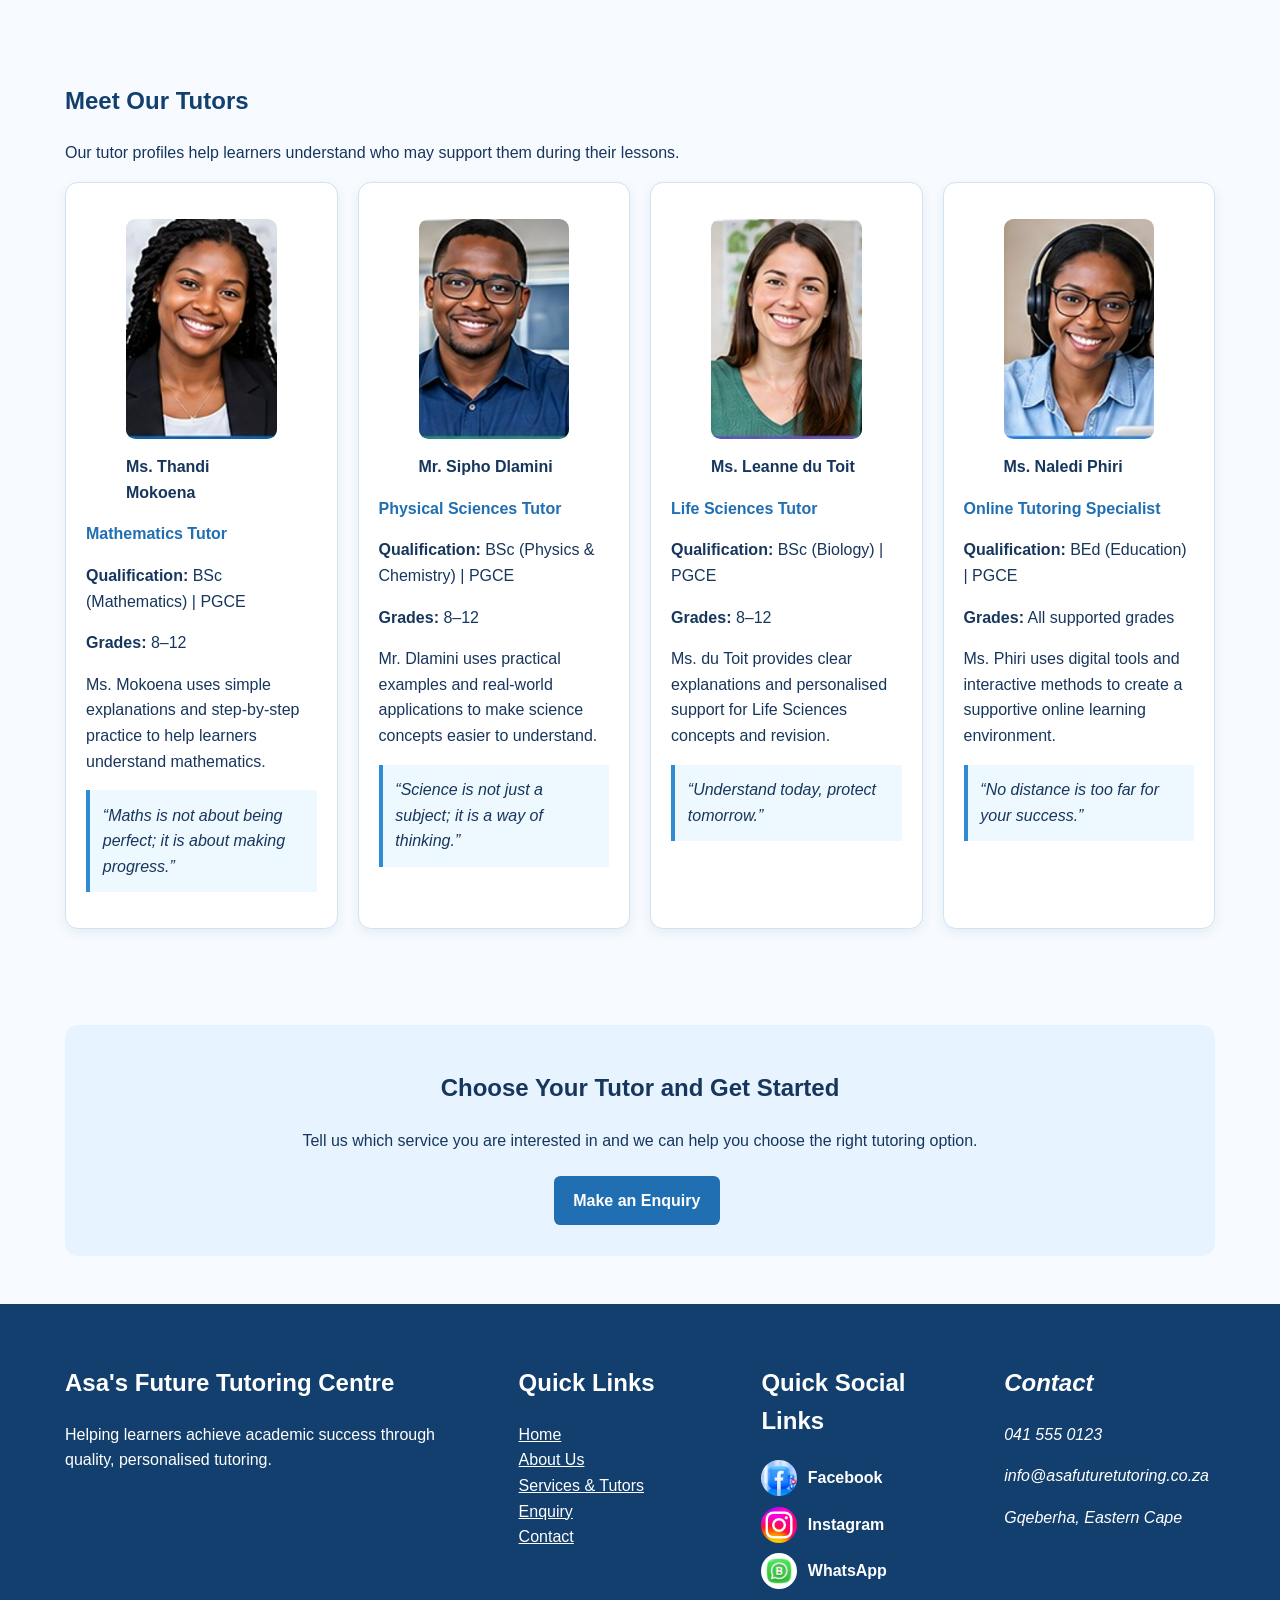
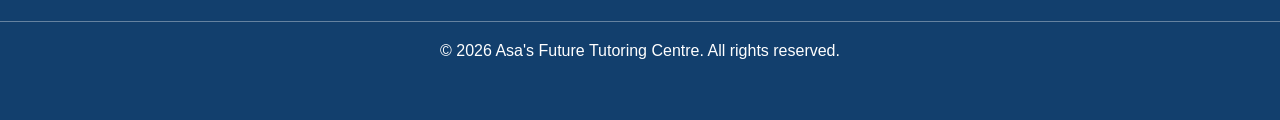
<file: pages/services.html>
<!-- HTML5 document declaration tells the browser which HTML standard is being used. -->
<!DOCTYPE html>
<!-- The html element contains the complete webpage and declares English as the page language. -->
<html lang="en">
<!-- The head contains page settings, metadata and the link to the shared CSS file. -->
<head>
    <!-- Define the document character set. -->
    <meta charset="UTF-8">
    <!-- Make the service cards responsive on different screen sizes. -->
    <meta name="viewport" content="width=device-width, initial-scale=1.0">
    <!-- Describe the services and tutors provided on this page. -->
    <meta name="description" content="View Mathematics, Physical Sciences, Life Sciences and Online Tutoring services and meet the tutors at Asa's Future Tutoring Centre.">
    <meta name="keywords" content="Asa Future Tutoring Centre, tutoring Gqeberha, Mathematics tutor, Physical Sciences, Life Sciences, online tutoring, Grade 8 to 12">
    <meta name="robots" content="index, follow">
    <!-- Search engine visibility: preferred page address, social sharing preview and site icon. -->
    <link rel="canonical" href="https://asamkelisiwe-madikane.github.io/asa-tutoring/pages/services.html">
    <link rel="icon" type="image/png" href="../assets/assets/asa-future-tutoring-logo.png">
    <meta property="og:type" content="website">
    <meta property="og:site_name" content="Asa's Future Tutoring Centre">
    <meta property="og:locale" content="en_ZA">
    <meta property="og:title" content="Mathematics, Physical Sciences &amp; Online Tutoring | Asa&#x27;s Future Tutoring Centre">
    <meta property="og:description" content="View Mathematics, Physical Sciences, Life Sciences and Online Tutoring services and meet the tutors at Asa&#x27;s Future Tutoring Centre.">
    <meta property="og:url" content="https://asamkelisiwe-madikane.github.io/asa-tutoring/pages/services.html">
    <meta property="og:image" content="https://asamkelisiwe-madikane.github.io/asa-tutoring/assets/assets/asa-future-tutoring-logo.png">
    <meta property="og:image:width" content="1536">
    <meta property="og:image:height" content="1024">
    <meta property="og:image:alt" content="Asa's Future Tutoring Centre logo">
    <meta name="twitter:card" content="summary">
    <meta name="twitter:title" content="Mathematics, Physical Sciences &amp; Online Tutoring | Asa&#x27;s Future Tutoring Centre">
    <meta name="twitter:description" content="View Mathematics, Physical Sciences, Life Sciences and Online Tutoring services and meet the tutors at Asa&#x27;s Future Tutoring Centre.">
    <meta name="twitter:image" content="https://asamkelisiwe-madikane.github.io/asa-tutoring/assets/assets/asa-future-tutoring-logo.png">
    <!-- Set the browser tab title. -->
    <title>Mathematics, Physical Sciences & Online Tutoring | Asa's Future Tutoring Centre</title>
    <!-- Link to the shared external CSS file. -->
    <link rel="stylesheet" href="../css/style.css?v=5">
    <!-- End of the page metadata and stylesheet section. -->
</head>
<!-- The body contains all visible content displayed to website visitors. -->
<body>
    <!-- The site header provides consistent branding and navigation. -->
    <header class="site-header">
        <!-- The header keeps the logo, organisation name and slogan together. -->
        <div class="container header-inner">
            <div class="branding">
                <!-- The logo links back to the Home page. -->
                <a class="corner-logo-link" href="../index.html" aria-label="Asa's Future Tutoring Centre Home">
                    <img class="site-logo" src="../assets/assets/asa-future-tutoring-logo.png" alt="Asa's Future Tutoring Centre logo">
                </a>
                <!-- The organisation name is displayed directly next to the logo. -->
                <div class="branding-text">
                    <h1>Asa's Future Tutoring Centre</h1>
                    <!-- The slogan/motto is displayed underneath the organisation name. -->
                    <p>Supporting Learners to Achieve Academic Success</p>
                </div>
            </div>
        </div>
        <nav class="site-nav" aria-label="Main navigation">
            <!-- The hidden checkbox controls the mobile hamburger menu without requiring JavaScript. -->
            <input type="checkbox" id="menu-toggle" class="menu-toggle" aria-label="Open or close navigation menu">
            <!-- The label becomes the three-line hamburger button on smaller screens. -->
            <label for="menu-toggle" class="hamburger" aria-label="Toggle navigation menu">
                <span></span>
                <span></span>
                <span></span>
            </label>
            <!-- The navigation list remains visible on larger screens and opens from the hamburger on mobile. -->
            <div class="container nav-container">
                <ul>
                    <li><a href="../index.html">Home</a></li>
                    <li><a href="about.html">About Us</a></li>
                    <li><a href="services.html" aria-current="page">Services &amp; Tutors</a></li>
                    <li><a href="enquiry.html">Enquiry</a></li>
                    <li><a href="contact.html">Contact</a></li>
                </ul>
            </div>
        <!-- On small screens, the hamburger control above shows or hides this navigation list. -->
        </nav>
    </header>

    <!-- Main contains the service descriptions and tutor profiles. -->
    <main>
        <!-- The introduction explains what visitors can find on the page. -->
        <section class="section">
            <div class="container">
                <h2 class="section-heading">Our Services &amp; Tutors</h2>
                <p>Choose a subject or online tutoring option and see the tutor you might meet.</p>
            </div>
        </section>

        <!-- The services are presented as semantic article cards. -->
        <section class="section">
            <div class="container">
                <h2 class="section-heading">Subjects We Offer</h2>
                <!-- Search filters service cards dynamically without reloading the page. -->
                <div class="service-search form-group">
                    <label for="service-search">Search services:</label>
                    <input type="search" id="service-search" placeholder="Try Mathematics or online tutoring" aria-describedby="service-search-help">
                    <button class="button voice-search-button" id="voice-search-button" type="button" aria-label="Search services using your voice">🎙 Search by voice</button>
                    <small id="service-search-help">Type or say a subject or service to filter the cards below. Voice search depends on browser support and microphone permission.</small>
                    <p id="service-search-status" aria-live="polite" role="status"></p>
                </div>
                <div class="card-grid service-grid">
                    <!-- Mathematics service article. -->
                    <article class="card" id="mathematics">
                        <!-- The figure groups an image with its related caption or visual description. -->
                        <figure>
                            <!-- Click the image to open a larger version for easier viewing. -->
<a class="image-link" href="../assets/assets/mathematics.jpg" data-lightbox aria-label="View larger image: Mathematics tutoring materials">
    <img src="../assets/assets/mathematics.jpg" alt="Mathematics tutoring materials">
</a>
                            <figcaption>Mathematics</figcaption>
                        </figure>
                        <p>Build confidence in concepts, calculations, problem solving and examination questions.</p>
                    </article>
                    <!-- Physical Sciences service article. -->
                    <article class="card" id="physical-sciences">
                        <!-- The figure groups an image with its related caption or visual description. -->
                        <figure>
                            <!-- Click the image to open a larger version for easier viewing. -->
<a class="image-link" href="../assets/assets/physical science.jpg" data-lightbox aria-label="View larger image: Physical Sciences tutoring materials">
    <img src="../assets/assets/physical science.jpg" alt="Physical Sciences tutoring materials">
</a>
                            <figcaption>Physical Sciences</figcaption>
                        </figure>
                        <p>Improve understanding of Physics, Chemistry, calculations and past-paper questions.</p>
                    </article>
                    <!-- Life Sciences service article. -->
                    <article class="card" id="life-sciences">
                        <!-- The figure groups an image with its related caption or visual description. -->
                        <figure>
                            <!-- Click the image to open a larger version for easier viewing. -->
<a class="image-link" href="../assets/assets/life Science.jpg" data-lightbox aria-label="View larger image: Life Sciences tutoring materials">
    <img src="../assets/assets/life Science.jpg" alt="Life Sciences tutoring materials">
</a>
                            <figcaption>Life Sciences</figcaption>
                        </figure>
                        <p>Strengthen knowledge of Life Sciences concepts, diagrams, revision and assessment preparation.</p>
                    </article>
                    <!-- Online tutoring service article. -->
                    <article class="card" id="online-tutoring">
                        <!-- The figure groups an image with its related caption or visual description. -->
                        <figure>
                            <!-- Click the image to open a larger version for easier viewing. -->
<a class="image-link" href="../assets/assets/online-tutoring.jpg" data-lightbox aria-label="View larger image: Learner attending an online tutoring session">
    <img src="../assets/assets/online-tutoring.jpg" alt="Learner attending an online tutoring session">
</a>
                            <figcaption>Online Tutoring</figcaption>
                        </figure>
                        <p>Receive flexible academic support online from a suitable tutor without needing to travel.</p>
                    </article>
                </div>
            </div>
        </section>

        <!-- This section is the main tutor area so learners can see who they may meet. -->
        <section class="section">
            <div class="container">
                <h2 class="section-heading">Meet Our Tutors</h2>
                <p>Our tutor profiles help learners understand who may support them during their lessons.</p>
                <div class="tutor-grid">
                    <!-- Tutor 1 is responsible for Mathematics. -->
                    <article class="tutor-card">
                        <!-- The figure groups an image with its related caption or visual description. -->
                        <figure>
                            <!-- Click the image to open a larger version for easier viewing. -->
<a class="image-link" href="../assets/assets/thandi-mokoena.jpg" data-lightbox aria-label="View larger image: Portrait of Mathematics tutor Ms. Thandi Mokoena">
    <img src="../assets/assets/thandi-mokoena.jpg" alt="Portrait of Mathematics tutor Ms. Thandi Mokoena">
</a>
                            <figcaption>Ms. Thandi Mokoena</figcaption>
                        </figure>
                        <p class="tutor-subject">Mathematics Tutor</p>
                        <p><strong>Qualification:</strong> BSc (Mathematics) | PGCE</p>
                        <p><strong>Grades:</strong> 8–12</p>
                        <p>Ms. Mokoena uses simple explanations and step-by-step practice to help learners understand mathematics.</p>
                        <p class="tutor-quote">“Maths is not about being perfect; it is about making progress.”</p>
                    </article>
                    <!-- Tutor 2 is responsible for Physical Sciences. -->
                    <article class="tutor-card">
                        <!-- The figure groups an image with its related caption or visual description. -->
                        <figure>
                            <!-- Click the image to open a larger version for easier viewing. -->
<a class="image-link" href="../assets/assets/sipho-dlamini.jpg" data-lightbox aria-label="View larger image: Portrait of Physical Sciences tutor Mr. Sipho Dlamini">
    <img src="../assets/assets/sipho-dlamini.jpg" alt="Portrait of Physical Sciences tutor Mr. Sipho Dlamini">
</a>
                            <figcaption>Mr. Sipho Dlamini</figcaption>
                        </figure>
                        <p class="tutor-subject">Physical Sciences Tutor</p>
                        <p><strong>Qualification:</strong> BSc (Physics &amp; Chemistry) | PGCE</p>
                        <p><strong>Grades:</strong> 8–12</p>
                        <p>Mr. Dlamini uses practical examples and real-world applications to make science concepts easier to understand.</p>
                        <p class="tutor-quote">“Science is not just a subject; it is a way of thinking.”</p>
                    </article>
                    <!-- Tutor 3 is responsible for Life Sciences. -->
                    <article class="tutor-card">
                        <!-- The figure groups an image with its related caption or visual description. -->
                        <figure>
                            <!-- Click the image to open a larger version for easier viewing. -->
<a class="image-link" href="../assets/assets/leanne-du-toit.jpg" data-lightbox aria-label="View larger image: Portrait of Life Sciences tutor Ms. Leanne du Toit">
    <img src="../assets/assets/leanne-du-toit.jpg" alt="Portrait of Life Sciences tutor Ms. Leanne du Toit">
</a>
                            <figcaption>Ms. Leanne du Toit</figcaption>
                        </figure>
                        <p class="tutor-subject">Life Sciences Tutor</p>
                        <p><strong>Qualification:</strong> BSc (Biology) | PGCE</p>
                        <p><strong>Grades:</strong> 8–12</p>
                        <p>Ms. du Toit provides clear explanations and personalised support for Life Sciences concepts and revision.</p>
                        <p class="tutor-quote">“Understand today, protect tomorrow.”</p>
                    </article>
                    <!-- Tutor 4 is responsible for flexible online tutoring. -->
                    <article class="tutor-card">
                        <!-- The figure groups an image with its related caption or visual description. -->
                        <figure>
                            <!-- Click the image to open a larger version for easier viewing. -->
<a class="image-link" href="../assets/assets/naledi-phiri.jpg" data-lightbox aria-label="View larger image: Portrait of Online Tutoring specialist Ms. Naledi Phiri">
    <img src="../assets/assets/naledi-phiri.jpg" alt="Portrait of Online Tutoring specialist Ms. Naledi Phiri">
</a>
                            <figcaption>Ms. Naledi Phiri</figcaption>
                        </figure>
                        <p class="tutor-subject">Online Tutoring Specialist</p>
                        <p><strong>Qualification:</strong> BEd (Education) | PGCE</p>
                        <p><strong>Grades:</strong> All supported grades</p>
                        <p>Ms. Phiri uses digital tools and interactive methods to create a supportive online learning environment.</p>
                        <p class="tutor-quote">“No distance is too far for your success.”</p>
                    </article>
                </div>
            </div>
        </section>

        <!-- This call-to-action links learners directly to the enquiry form. -->
        <section class="section">
            <div class="container cta-strip">
                <h2>Choose Your Tutor and Get Started</h2>
                <p>Tell us which service you are interested in and we can help you choose the right tutoring option.</p>
                <a class="button" href="enquiry.html">Make an Enquiry</a>
            </div>
        </section>
    </main>

    <!-- The footer provides consistent contact and navigation information. -->
    <footer class="site-footer">
        <div class="container footer-grid">
            <!-- This section groups related content into a meaningful semantic part of the page. -->
            <section>
                <h2>Asa's Future Tutoring Centre</h2>
                <p>Helping learners achieve academic success through quality, personalised tutoring.</p>
            </section>
            <!-- This nav element provides a group of navigation links for moving around the website. -->
            <nav aria-label="Footer navigation">
                <h2>Quick Links</h2>
                <ul>
                    <li><a href="../index.html">Home</a></li>
                    <li><a href="about.html">About Us</a></li>
                    <li><a href="services.html">Services &amp; Tutors</a></li>
                    <li><a href="enquiry.html">Enquiry</a></li>
                    <li><a href="contact.html">Contact</a></li>
                </ul>
            </nav>
            <!-- Quick social media links make the centre's online platforms easy to access from every page. -->
            <section class="footer-social">
                <h2>Quick Social Links</h2>
                <div class="footer-social-links">
                    <!-- Facebook link opens the official Facebook website in a new tab. -->
                    <a href="https://www.facebook.com/" target="_blank" rel="noopener" aria-label="Visit Facebook">
                        <img src="../assets/assets/facebook.jpg" alt="Facebook logo">
                        <span>Facebook</span>
                    </a>
                    <!-- Instagram link opens the official Instagram website in a new tab. -->
                    <a href="https://www.instagram.com/" target="_blank" rel="noopener" aria-label="Visit Instagram">
                        <img src="../assets/assets/instagram.jpg" alt="Instagram logo">
                        <span>Instagram</span>
                    </a>
                    <!-- WhatsApp link opens the official WhatsApp website in a new tab. -->
                    <a href="https://www.whatsapp.com/" target="_blank" rel="noopener" aria-label="Visit WhatsApp">
                        <img src="../assets/assets/whatsapp.jpg" alt="WhatsApp logo">
                        <span>WhatsApp</span>
                    </a>
                </div>
            </section>
            <!-- The address element presents the centre contact information as semantic contact details. -->
            <address>
                <h2>Contact</h2>
                <p>041 555 0123</p>
                <p>info@asafuturetutoring.co.za</p>
                <p>Gqeberha, Eastern Cape</p>
            </address>
        </div>
        <p class="copyright">&copy; 2026 Asa's Future Tutoring Centre. All rights reserved.</p>
    </footer>
    <!-- End of all visible webpage content. -->
    <!-- Part 3 JavaScript adds form validation, filtering, and image lightbox functionality. -->
    <script src="../js/site.js" defer></script>
</body>
<!-- End of the complete HTML document. -->
</html>
</file>
<file: css/style.css>
/* ==========================================================
   ASA'S FUTURE TUTORING CENTRE - EXTERNAL STYLE SHEET
   Part 2: CSS styling, layout and responsive design.
   Comments explain the purpose of the main styling sections.
   ========================================================== */

/* Use a predictable box model so padding and borders are included in element widths. */
* {
    box-sizing: border-box;
}

/* Remove the browser's default body margin and set the main typography. */
body {
    margin: 0;
    font-family: Arial, Helvetica, sans-serif;
    line-height: 1.6;
    color: #17365d;
    background: #f7fbff;
}

/* Keep images responsive so they never overflow their containers. */
img {
    max-width: 100%;
    height: auto;
}

/* Create a reusable centered content area for all major page sections. */
.container {
    width: min(92%, 1150px);
    margin: 0 auto;
}

/* Style the site header and keep the logo, centre name and slogan together. */
.site-header {
    background: #ffffff;
    border-bottom: 4px solid #1f6fb2;
}

/* Place the logo and organisation text in one horizontal branding row. */
.header-inner {
    display: flex;
    align-items: center;
    min-height: 120px;
    padding: 1rem 0;
}

/* Keep the logo and text together across the header. */
.branding {
    display: flex;
    align-items: center;
    gap: 1rem;
    width: 100%;
}

/* The logo is a clickable link back to Home. */
.corner-logo-link {
    display: block;
    flex: 0 0 auto;
    line-height: 0;
    border-radius: 0.5rem;
}

/* Make the logo clearly visible beside the organisation name. */
.site-logo {
    display: block;
    width: 90px;
    height: 90px;
    object-fit: contain;
}

/* Show a clear keyboard focus state around the logo link. */
.corner-logo-link:focus {
    outline: 3px solid #2f8bd3;
    outline-offset: 3px;
}

/* Stack the organisation name and slogan beside the logo. */
.branding-text {
    display: flex;
    flex-direction: column;
    justify-content: center;
}

/* Make the organisation name prominent. */
.branding-text h1 {
    margin: 0;
    color: #123f6d;
    font-size: clamp(1.5rem, 3vw, 2.2rem);
    line-height: 1.2;
}

/* Place the slogan directly underneath the organisation name. */
.branding-text p {
    margin: 0.35rem 0 0;
    color: #1f6fb2;
    font-weight: 700;
    font-size: clamp(0.9rem, 1.8vw, 1.05rem);
}

/* ==========================================================
   RESPONSIVE HAMBURGER NAVIGATION
   The checkbox + label approach keeps the mobile menu usable
   without JavaScript while the full navigation remains visible
   on laptops and larger screens.
   ========================================================== */

/* Hide the menu control on larger screens because the full navigation is already visible. */
.menu-toggle,
.hamburger {
    display: none;
}

/* Keep the navigation container ready for the responsive menu. */
.nav-container {
    position: relative;
}

/* Give the navigation a strong visual identity. */
.site-nav {
    background: #123f6d;
}

/* Use Flexbox to display navigation links horizontally on larger screens. */
.site-nav ul {
    display: flex;
    justify-content: center;
    flex-wrap: wrap;
    gap: 0.4rem;
    list-style: none;
    margin: 0;
    padding: 0.5rem 0;
}

/* Style each navigation link as a clear clickable control. */
.site-nav a {
    display: block;
    padding: 0.65rem 1rem;
    color: #ffffff;
    text-decoration: none;
    font-weight: 700;
    border-radius: 0.35rem;
}

/* Provide hover and keyboard focus feedback for accessibility. */
.site-nav a:hover,
.site-nav a:focus {
    background: #2f8bd3;
    outline: none;
}

/* Highlight the current page in the navigation. */
.site-nav a[aria-current="page"] {
    background: #2f8bd3;
}

/* Create a spacious hero area for important introductory content. */
.hero {
    position: relative;
    padding: 5rem 0;
    background-image:
        linear-gradient(rgba(18, 63, 109, 0.70), rgba(18, 63, 109, 0.70)),
        url("../assets/assets/online-tutoring.jpg");
    background-size: cover;
    background-position: center;
    background-repeat: no-repeat;
    color: #ffffff;
}

/* Keep hero text readable over the photographic background. */
.hero h2,
.hero p {
    color: #ffffff;
}

.hero .slogan {
    color: #dff2ff;
}

/* Make hero headings responsive without needing many media queries. */
.hero h2 {
    font-size: clamp(2rem, 5vw, 3.5rem);
    margin: 0 0 0.75rem;
}

/* Style the slogan used in the hero section. */
.slogan {
    font-weight: 800;
    letter-spacing: 0.12em;
    color: #1f6fb2;
}

/* Reusable button styling for calls to action. */
.button {
    display: inline-block;
    padding: 0.75rem 1.2rem;
    background: #1f6fb2;
    color: #ffffff;
    text-decoration: none;
    border-radius: 0.4rem;
    font-weight: 700;
    margin: 0.4rem 0.4rem 0.4rem 0;
}

/* Give buttons a visible hover/focus state. */
.button:hover,
.button:focus {
    background: #123f6d;
    outline: 3px solid #9ed4f5;
}

/* Add consistent vertical spacing to main content sections. */
.section {
    padding: 3rem 0;
}

/* Use a subtle heading style to separate page sections. */
.section-heading {
    margin-top: 0;
    color: #123f6d;
}

/* Create responsive card grids using CSS Grid. */
.card-grid {
    display: grid;
    grid-template-columns: repeat(3, minmax(0, 1fr));
    gap: 1.5rem;
}

/* Make a four-column tutor grid where the screen is wide enough. */
.tutor-grid {
    display: grid;
    grid-template-columns: repeat(4, minmax(0, 1fr));
    gap: 1.25rem;
}

/* Give service and tutor cards a consistent visual treatment. */
.card,
.tutor-card,
.info-card {
    background: #ffffff;
    border: 1px solid #cfe3f2;
    border-radius: 0.8rem;
    padding: 1.25rem;
    box-shadow: 0 4px 12px rgba(18, 63, 109, 0.08);
}

/* Keep tutor portraits the same visual height and crop them neatly. */
.tutor-card img {
    width: 100%;
    height: 220px;
    object-fit: cover;
    border-radius: 0.6rem;
}

/* Style the tutor subject label. */
.tutor-subject {
    color: #1f6fb2;
    font-weight: 800;
}

/* Add a soft highlight to the tutor quote. */
.tutor-quote {
    background: #eef8ff;
    padding: 0.8rem;
    border-left: 4px solid #2f8bd3;
    font-style: italic;
}

/* Keep figure captions readable and compact. */
figcaption {
    margin-top: 0.5rem;
    font-weight: 700;
}

/* Improve the appearance of lists used for values and sitemap items. */
ul,
ol {
    padding-left: 1.4rem;
}

/* Use CSS Grid for the contact and information layouts. */
.info-grid {
    display: grid;
    grid-template-columns: repeat(2, minmax(0, 1fr));
    gap: 1.5rem;
}

/* Style forms so labels and fields are easy to read. */
form {
    background: #ffffff;
    padding: 1.5rem;
    border: 1px solid #cfe3f2;
    border-radius: 0.8rem;
}

/* Give fieldsets a clear grouping boundary. */
fieldset {
    border: 1px solid #cfe3f2;
    border-radius: 0.6rem;
    margin-bottom: 1.25rem;
    padding: 1rem;
}

/* Make the group title visually clear. */
legend {
    padding: 0 0.5rem;
    font-weight: 800;
    color: #123f6d;
}

/* Stack labels and controls cleanly. */
.form-group {
    margin-bottom: 1rem;
}

/* Keep labels visually connected to their form controls. */
label {
    display: block;
    margin-bottom: 0.3rem;
    font-weight: 700;
}

/* Style text fields, selections and text areas consistently. */
input,
select,
textarea {
    width: 100%;
    padding: 0.7rem;
    border: 1px solid #9ebbd1;
    border-radius: 0.4rem;
    font: inherit;
}

/* Allow users to resize only text areas vertically. */
textarea {
    resize: vertical;
}

/* Make the submit button consistent with the site's other calls to action. */
button {
    border: 0;
    cursor: pointer;
}

/* Ensure embedded maps do not exceed the content width. */
.map-frame {
    width: 100%;
    min-height: 380px;
    border: 0;
    border-radius: 0.6rem;
}

/* Arrange social links neatly in a flexible row. */
.social-links {
    display: flex;
    flex-wrap: wrap;
    gap: 1rem;
    align-items: center;
}

/* Keep social media logos compact. */
.social-links img {
    width: 40px;
    height: 40px;
    object-fit: cover;
    border-radius: 50%;
    vertical-align: middle;
}

/* Highlight the tutor call-to-action strip. */
.cta-strip {
    background: #e7f4ff;
    padding: 1.5rem;
    border-radius: 0.8rem;
    text-align: center;
}

/* Style the site footer with a contrasting background. */

/* Remove default list styling from footer navigation. */
.site-footer ul {
    list-style: none;
    margin: 0;
    padding: 0;
}

/* Style quick social links so each platform is easy to identify and click. */
.footer-social-links {
    display: flex;
    flex-direction: column;
    gap: 0.65rem;
}

.footer-social-links a {
    display: inline-flex;
    align-items: center;
    gap: 0.65rem;
    color: #ffffff;
    text-decoration: none;
    font-weight: 700;
}

.footer-social-links img {
    width: 36px;
    height: 36px;
    object-fit: cover;
    border-radius: 50%;
}

.footer-social-links a:hover,
.footer-social-links a:focus {
    text-decoration: underline;
    outline: 2px solid #9ed4f5;
    outline-offset: 3px;
}

.site-footer {
    background: #123f6d;
    color: #ffffff;
    padding: 2.5rem 0;
}

/* Use a four-column footer grid for organisation, navigation, contact and social links. */
.footer-grid {
    display: grid;
    grid-template-columns: 2fr 1fr 1fr 1fr;
    gap: 2rem;
}

/* Keep footer links readable against the dark background. */
.site-footer a {
    color: #ffffff;
}

/* Make the copyright line visually distinct. */
.copyright {
    margin-top: 2rem;
    padding-top: 1rem;
    border-top: 1px solid rgba(255, 255, 255, 0.35);
    text-align: center;
}

/* ==========================================================
   RESPONSIVE BREAKPOINT 1: TABLETS / SMALL LAPTOPS
   The multi-column grids collapse to fewer columns here.
   ========================================================== */
@media (max-width: 950px) {
    .tutor-grid {
        grid-template-columns: repeat(2, minmax(0, 1fr));
    }

    .card-grid {
        grid-template-columns: repeat(2, minmax(0, 1fr));
    }

    .header-inner {
        align-items: flex-start;
        flex-direction: column;
    }

    .footer-grid {
        grid-template-columns: 1fr 1fr;
    }
}

/* ==========================================================
   RESPONSIVE BREAKPOINT 2: MOBILE DEVICES
   The layout becomes one column and navigation becomes vertical.
   ========================================================== */
@media (max-width: 650px) {
    .container {
        width: min(94%, 1150px);
    }

    /* Keep the corner logo visible and give the branding room beside it on small screens. */
    .header-inner {
        min-height: 110px;
        padding-left: 92px;
    }

    .site-logo {
        width: 75px;
        height: 75px;
    }

    .corner-logo-link {
        top: 8px;
    }

    .site-nav ul {
        flex-direction: column;
    }

    .site-nav a {
        text-align: center;
    }

    .tutor-grid,
    .card-grid,
    .info-grid,
    .footer-grid {
        grid-template-columns: 1fr;
    }

    .hero {
        padding: 2.5rem 0;
    }

    .section {
        padding: 2rem 0;
    }
}

/* Mobile navigation breakpoint: phones and narrow tablet screens use a hamburger menu. */
@media (max-width: 700px) {
    /* Show the hamburger button only on smaller screens. */
    .hamburger {
        display: flex;
        width: 46px;
        height: 42px;
        margin: 0.5rem auto;
        padding: 0.55rem;
        flex-direction: column;
        justify-content: center;
        gap: 5px;
        cursor: pointer;
        border: 2px solid #ffffff;
        border-radius: 0.4rem;
        background: #123f6d;
    }

    /* Draw the three lines that visually identify the hamburger button. */
    .hamburger span {
        display: block;
        width: 100%;
        height: 3px;
        background: #ffffff;
        border-radius: 2px;
    }

    /* Make the hamburger keyboard focus visible. */
    .hamburger:focus-within {
        outline: 3px solid #9ed4f5;
        outline-offset: 2px;
    }

    /* Hide the navigation links until the visitor opens the hamburger menu. */
    .site-nav ul {
        display: none;
        flex-direction: column;
        align-items: stretch;
        gap: 0.2rem;
        padding: 0.5rem 0 0.8rem;
    }

    /* Show the navigation links when the hidden checkbox is selected. */
    .menu-toggle:checked + .hamburger + .nav-container ul {
        display: flex;
    }

    /* Give mobile navigation links comfortable touch targets. */
    .site-nav a {
        width: 100%;
        text-align: center;
        padding: 0.8rem 1rem;
    }

    /* Make the logo, organisation name and slogan fit comfortably on narrow screens. */
    .header-inner {
        min-height: 105px;
        padding: 0.75rem 0;
    }

    .branding {
        gap: 0.65rem;
    }

    .site-logo {
        width: 75px;
        height: 75px;
    }

    .branding-text h1 {
        font-size: 1.2rem;
    }

    .branding-text p {
        font-size: 0.75rem;
    }

    /* Stack content grids so cards remain readable on phones. */
    .card-grid,
    .tutor-grid,
    .info-grid {
        grid-template-columns: 1fr;
    }
}


/* ================================================================
   PART 3 ENHANCEMENTS: search, validation feedback, FAQ and lightbox
   ================================================================ */
[hidden] { display: none !important; }
.service-search { max-width: 680px; margin: 0 auto 1.5rem; }
.service-search small { display: block; margin-top: .35rem; }
.form-status { margin: 1rem 0; padding: .75rem 1rem; border-radius: 6px; }
.form-status:empty { display: none; }
.form-status.is-error { color: #8b1010; background: #fff0f0; border: 1px solid #c83b3b; }
.form-status.is-success { color: #14532d; background: #effaf2; border: 1px solid #48a868; }
input[aria-invalid="true"], select[aria-invalid="true"], textarea[aria-invalid="true"] { border: 2px solid #b42318; outline-color: #b42318; }
.faq-section { max-width: 100%; }
/* The FAQ accordion design is in the "ABOUT PAGE: FAQ ACCORDION" section at the end of this file. */
.image-lightbox { width: min(96vw, 1400px); max-width: 96vw; max-height: 96vh; padding: 1rem; border: 0; border-radius: 10px; background: #fff; box-shadow: 0 12px 45px #0008; overflow: auto; }
.image-lightbox::backdrop { background: rgb(8 20 35 / 82%); }
.image-lightbox img { display: block; max-width: 92vw; max-height: 86vh; width: auto; height: auto; margin: 1.5rem auto .5rem; object-fit: contain; }
.image-lightbox .lightbox-caption { text-align: center; margin: .5rem 2rem .25rem; }
.lightbox-close { position: absolute; top: .35rem; right: .55rem; border: 0; border-radius: 50%; background: #17365d; color: #fff; width: 2.25rem; height: 2.25rem; font-size: 1.6rem; line-height: 1; cursor: pointer; }
@media (prefers-reduced-motion: reduce) { *, *::before, *::after { scroll-behavior: auto !important; animation-duration: .01ms !important; transition-duration: .01ms !important; } }


/* Part 3: accessible voice search control and live message counters. */
.voice-search-button { margin-top: .5rem; cursor: pointer; }
textarea[maxlength="350"] + small { display: block; margin-top: .35rem; }
@media (max-width: 600px) { .voice-search-button { width: 100%; } }

/* Make tutor portraits open as large, clear images on click. */
.image-lightbox:has(img[src*="thandi-mokoena"], img[src*="sipho-dlamini"], img[src*="leanne-du-toit"], img[src*="naledi-phiri"]) img { max-width: 92vw; max-height: 86vh; }
@media (max-width: 600px) { .image-lightbox { width: 96vw; padding: .5rem; } .image-lightbox img { max-width: 94vw; max-height: 82vh; } }

/* Force the clicked tutor portrait to display large, not at its thumbnail size. */
.image-lightbox {
    box-sizing: border-box;
    width: 96vw !important;
    max-width: 96vw !important;
    max-height: 96vh !important;
    padding: 1.25rem;
    overflow: auto;
}
.image-lightbox img {
    display: block;
    width: min(88vw, 1050px) !important;
    max-width: 88vw !important;
    height: auto !important;
    max-height: 78vh !important;
    object-fit: contain;
    margin: 1.5rem auto .5rem;
}
@media (max-width: 600px) {
    .image-lightbox { width: 98vw !important; max-width: 98vw !important; padding: .5rem; }
    .image-lightbox img { width: 92vw !important; max-width: 92vw !important; max-height: 78vh !important; }
}


/* Daily date, midnight countdown and responsive learning-video section. */
.daily-info-section { padding: 1.5rem 0; background: #edf4fb; }
.daily-info-panel { display: grid; grid-template-columns: 1fr 1fr; align-items: center; gap: 1.5rem; padding: 1.5rem; border: 1px solid #d2e1f0; border-radius: 14px; background: #fff; box-shadow: 0 5px 18px rgb(23 54 93 / 8%); }
.daily-info-panel h2 { margin-top: 0; color: #17365d; }
.daily-date-label { margin: 0 0 .35rem; color: #40566f; font-weight: 700; }
.daily-date { margin: 0; color: #17365d; font-size: clamp(1.1rem, 2.5vw, 1.5rem); font-weight: 700; }
.countdown-block { padding-left: 1.5rem; border-left: 1px solid #d2e1f0; }
.midnight-countdown { margin: 0; color: #1f6fb2; font-size: clamp(2rem, 5vw, 3rem); font-weight: 800; font-variant-numeric: tabular-nums; letter-spacing: .06em; }
.countdown-caption { margin: .35rem 0 0; color: #40566f; font-size: .9rem; }
.video-intro { max-width: 780px; margin: 0 auto 1.25rem; text-align: center; }
.video-frame { position: relative; width: min(100%, 900px); margin: 0 auto; aspect-ratio: 16 / 9; overflow: hidden; border-radius: 12px; background: #0b1726; box-shadow: 0 8px 26px rgb(0 0 0 / 18%); }
.video-frame iframe { position: absolute; inset: 0; width: 100%; height: 100%; border: 0; }
.video-fallback { margin-top: .75rem; text-align: center; }
@media (max-width: 650px) { .daily-info-panel { grid-template-columns: 1fr; gap: 1rem; padding: 1.1rem; } .countdown-block { padding: 1rem 0 0; border-left: 0; border-top: 1px solid #d2e1f0; } }


/* Fast, clear YouTube preview: avoid loading the full player until the visitor presses Play. */
.video-preview { background: #0b1726; }
.video-play-button { position: absolute; inset: 0; display: flex; width: 100%; height: 100%; flex-direction: column; align-items: center; justify-content: center; gap: .75rem; padding: 0; border: 0; color: #fff; background: #0b1726; cursor: pointer; }
.video-play-button img { position: absolute; inset: 0; width: 100%; height: 100%; object-fit: cover; opacity: .88; }
.video-play-icon { position: relative; z-index: 1; display: grid; width: clamp(64px, 9vw, 88px); aspect-ratio: 1; place-items: center; padding-left: .35rem; border-radius: 50%; background: #d71920; color: white; font-size: clamp(1.7rem, 4vw, 2.5rem); box-shadow: 0 3px 16px rgb(0 0 0 / 30%); transition: transform .18s ease, background .18s ease; }
.video-play-label { position: relative; z-index: 1; padding: .45rem .8rem; border-radius: 6px; background: rgb(0 0 0 / 75%); font-weight: 700; text-shadow: 0 1px 2px #000; }
.video-play-button:hover .video-play-icon, .video-play-button:focus-visible .video-play-icon { transform: scale(1.08); background: #b51219; }
.video-play-button:focus-visible { outline: 4px solid #fff; outline-offset: -7px; }
.video-frame iframe { display: block; }


/* ==========================================================
   ABOUT PAGE: MISSION / VISION / VALUES CARDS
   Three icon cards in a row. The card under the pointer lifts
   up and gets a deeper shadow (the hover effect).
   ========================================================== */
.mvv-grid {
    display: grid;
    grid-template-columns: repeat(3, minmax(0, 1fr));
    gap: 1.75rem;
    align-items: stretch;
}

.mvv-card {
    background: #ffffff;
    border: 1px solid #dbe6f1;
    border-radius: 1rem;
    padding: 1.75rem 1.75rem 2rem;
    box-shadow: 0 4px 14px rgba(18, 63, 109, 0.08);
    transition: transform 0.25s ease, box-shadow 0.25s ease;
}

/* Round pale-blue badge that holds each card's icon. */
.mvv-icon {
    display: grid;
    place-items: center;
    width: 3rem;
    height: 3rem;
    margin-bottom: 1rem;
    border-radius: 50%;
    background: #e8f2fb;
    color: #1f6fb2;
}

.mvv-card h2 {
    margin: 0 0 0.75rem;
    color: #17365d;
    font-size: clamp(1.7rem, 2.6vw, 2.25rem);
    line-height: 1.15;
}

.mvv-card p {
    margin: 0;
    color: #5b6b7d;
    line-height: 1.7;
}

/* The lift: move the card up 6px and deepen the shadow.
   Keyboard focus inside a card gets the same treatment. */
.mvv-card:hover,
.mvv-card:focus-within {
    transform: translateY(-6px);
    box-shadow: 0 18px 38px rgba(18, 63, 109, 0.18);
}

/* Small caps label and centred heading used above the detailed values. */
.eyebrow {
    margin: 0 0 0.35rem;
    text-align: center;
    color: #1f6fb2;
    font-size: 0.8rem;
    font-weight: 700;
    letter-spacing: 0.14em;
    text-transform: uppercase;
}

.section-heading-center {
    text-align: center;
    margin-bottom: 1.5rem;
}

/* Stack the three cards on tablets and phones. */
@media (max-width: 850px) {
    .mvv-grid {
        grid-template-columns: 1fr;
    }
}

/* Touch screens have no hover, so skip the lift there. */
@media (hover: none) {
    .mvv-card:hover {
        transform: none;
        box-shadow: 0 4px 14px rgba(18, 63, 109, 0.08);
    }
}

/* Respect visitors who ask for less motion. */
@media (prefers-reduced-motion: reduce) {
    .mvv-card,
    .mvv-card:hover,
    .mvv-card:focus-within {
        transition: none;
        transform: none;
    }
}


/* ==========================================================
   CARD HOVER LIFT (Home "Why Choose", About values, Services, Tutors)
   Same effect as the Mission / Vision / Values cards: the card
   under the pointer rises 6px and its shadow deepens.
   ========================================================== */
.card,
.tutor-card {
    transition: transform 0.25s ease, box-shadow 0.25s ease;
}

.card:hover,
.card:focus-within,
.tutor-card:hover,
.tutor-card:focus-within {
    transform: translateY(-6px);
    box-shadow: 0 18px 38px rgba(18, 63, 109, 0.18);
}

/* Touch screens have no hover, so skip the lift there. */
@media (hover: none) {
    .card:hover,
    .tutor-card:hover {
        transform: none;
        box-shadow: 0 4px 12px rgba(18, 63, 109, 0.08);
    }
}

/* Respect visitors who ask for less motion. */
@media (prefers-reduced-motion: reduce) {
    .card,
    .card:hover,
    .card:focus-within,
    .tutor-card,
    .tutor-card:hover,
    .tutor-card:focus-within {
        transition: none;
        transform: none;
    }
}


/* ==========================================================
   ABOUT PAGE: "OUR STORY" QUICK FACTS AND SUPPORT STEPS
   Counting numbers and a three-step path under the story card.
   ========================================================== */
.story-stats {
    display: grid;
    grid-template-columns: repeat(4, minmax(0, 1fr));
    gap: 1rem;
    margin: 1.5rem 0 0;
    padding: 0;
    list-style: none;
}

.story-stat {
    padding: 1.25rem 1rem;
    text-align: center;
    background: linear-gradient(160deg, #1f6fb2 0%, #123f6d 100%);
    border-radius: 0.8rem;
    color: #ffffff;
    box-shadow: 0 4px 12px rgba(18, 63, 109, 0.18);
    transition: transform 0.25s ease, box-shadow 0.25s ease;
}

.story-stat:hover {
    transform: translateY(-6px);
    box-shadow: 0 18px 38px rgba(18, 63, 109, 0.28);
}

.story-stat-number {
    display: block;
    font-size: clamp(2.2rem, 4vw, 3rem);
    font-weight: 800;
    line-height: 1.1;
    /* Equal-width digits stop the number from jiggling while it counts. */
    font-variant-numeric: tabular-nums;
}

.story-stat-label {
    display: block;
    margin-top: 0.35rem;
    font-size: 0.95rem;
    line-height: 1.35;
    color: #dcecfa;
}

.story-steps-heading {
    margin: 2rem 0 1rem;
    color: #123f6d;
}

.story-steps {
    display: grid;
    grid-template-columns: repeat(3, minmax(0, 1fr));
    gap: 1.25rem;
    margin: 0;
    padding: 0;
    list-style: none;
}

.story-step {
    position: relative;
    padding: 1.25rem;
    background: #ffffff;
    border: 1px solid #cfe3f2;
    border-radius: 0.8rem;
    box-shadow: 0 4px 12px rgba(18, 63, 109, 0.08);
}

/* A small arrow joins each step to the next one on wide screens. */
.story-step:not(:last-child)::after {
    content: "\2192";
    position: absolute;
    top: 1.6rem;
    right: -1.1rem;
    z-index: 1;
    color: #1f6fb2;
    font-size: 1.4rem;
    font-weight: 700;
}

.story-step-badge {
    display: grid;
    place-items: center;
    width: 2.25rem;
    height: 2.25rem;
    margin-bottom: 0.6rem;
    border-radius: 50%;
    background: #e8f2fb;
    color: #1f6fb2;
    font-weight: 800;
}

.story-step h4 {
    margin: 0 0 0.4rem;
    color: #17365d;
    font-size: 1.1rem;
}

.story-step p {
    margin: 0;
}

/* Scroll reveal: only hidden when JavaScript is running, so the content
   is never lost for visitors without it. site.js adds .is-visible. */
.js .story-stat,
.js .story-step {
    opacity: 0;
    transform: translateY(18px);
    transition: opacity 0.6s ease, transform 0.6s ease, box-shadow 0.25s ease;
}

.js .story-stat.is-visible,
.js .story-step.is-visible {
    opacity: 1;
    transform: none;
}

/* Once the reveal has finished, site.js adds .is-settled so the hover lift is quick again. */
.js .story-stat.is-settled {
    transition: transform 0.25s ease, box-shadow 0.25s ease;
}

.js .story-stat.is-visible:hover {
    transform: translateY(-6px);
}

@media (max-width: 950px) {
    .story-stats {
        grid-template-columns: repeat(2, minmax(0, 1fr));
    }
}

@media (max-width: 700px) {
    .story-steps {
        grid-template-columns: 1fr;
    }

    /* The arrow points down instead of right once the steps stack. */
    .story-step:not(:last-child)::after {
        content: "\2193";
        top: auto;
        right: auto;
        bottom: -1.25rem;
        left: 50%;
        transform: translateX(-50%);
    }
}

@media (max-width: 420px) {
    .story-stats {
        grid-template-columns: 1fr;
    }
}

/* Touch screens have no hover; reduced-motion visitors see everything at once. */
@media (hover: none) {
    .story-stat:hover,
    .js .story-stat.is-visible:hover {
        transform: none;
    }
}

@media (prefers-reduced-motion: reduce) {
    .js .story-stat,
    .js .story-step {
        opacity: 1;
        transform: none;
        transition: none;
    }

    .story-stat:hover,
    .js .story-stat.is-visible:hover {
        transform: none;
    }
}


/* ==========================================================
   ABOUT PAGE: FAQ ACCORDION
   Cards with a rotating chevron, a highlighted open state,
   a search box and expand / collapse all buttons.
   ========================================================== */
.faq-intro {
    margin-top: 0;
}

/* Search box and buttons sit on one row on wide screens. */
.faq-tools {
    display: flex;
    flex-wrap: wrap;
    align-items: flex-end;
    justify-content: space-between;
    gap: 0.5rem 1.5rem;
    margin-bottom: 0.25rem;
}

/* The hidden attribute must win over the flex layout above. */
.faq-tools[hidden],
.faq-empty[hidden],
.faq-item[hidden] {
    display: none;
}

.faq-search {
    flex: 1 1 18rem;
    max-width: 32rem;
    margin-bottom: 0;
}

.faq-search small {
    display: block;
    margin-top: 0.35rem;
}

.faq-actions {
    display: flex;
    flex-wrap: wrap;
    gap: 0.5rem;
}

.faq-actions .button {
    margin: 0;
}

/* A disabled button means there is nothing for it to do right now. */
.faq-toggle-all:disabled {
    background: #9ebbd1;
    cursor: not-allowed;
}

.faq-toggle-all:disabled:hover {
    background: #9ebbd1;
    outline: none;
}

.faq-status {
    min-height: 1.5rem;
    margin: 0.5rem 0 0;
    color: #40566f;
    font-size: 0.95rem;
}

.faq-item {
    margin: 0.75rem 0;
    background: #ffffff;
    border: 1px solid #cfe3f2;
    border-radius: 0.8rem;
    box-shadow: 0 4px 12px rgba(18, 63, 109, 0.08);
    transition: transform 0.25s ease, box-shadow 0.25s ease, background-color 0.25s ease;
}

/* The whole question row is the clickable area. */
.faq-item summary {
    display: flex;
    align-items: center;
    justify-content: space-between;
    gap: 1rem;
    padding: 1.1rem 1.25rem;
    border-radius: 0.8rem;
    color: #17365d;
    font-weight: 700;
    cursor: pointer;
    list-style: none;
}

/* Hide the browser's default triangle in every browser. */
.faq-item summary::-webkit-details-marker {
    display: none;
}

/* Round chevron badge on the right. The arrow is drawn as an inline SVG. */
.faq-item summary::after {
    content: "";
    flex: 0 0 2rem;
    width: 2rem;
    height: 2rem;
    border-radius: 50%;
    background-color: #e8f2fb;
    background-image: url("data:image/svg+xml,%3Csvg xmlns='http://www.w3.org/2000/svg' viewBox='0 0 24 24' fill='none' stroke='%231f6fb2' stroke-width='2.5' stroke-linecap='round' stroke-linejoin='round'%3E%3Cpath d='M6 9l6 6 6-6'/%3E%3C/svg%3E");
    background-position: center;
    background-repeat: no-repeat;
    background-size: 1.2rem;
    transition: transform 0.3s ease, background-color 0.25s ease;
}

.faq-item summary:focus-visible {
    outline: 3px solid #1f6fb2;
    outline-offset: -3px;
}

/* Open state: blue accent bar, light tint and a flipped chevron. */
.faq-item[open] {
    background: #f5faff;
    box-shadow: inset 4px 0 0 #1f6fb2, 0 4px 12px rgba(18, 63, 109, 0.08);
}

.faq-item[open] summary::after {
    transform: rotate(180deg);
    background-color: #cfe5f7;
}

/* Same hover lift as the other cards on the site. */
.faq-item:hover {
    transform: translateY(-6px);
    box-shadow: 0 18px 38px rgba(18, 63, 109, 0.18);
}

.faq-item[open]:hover {
    box-shadow: inset 4px 0 0 #1f6fb2, 0 18px 38px rgba(18, 63, 109, 0.18);
}

/* The answer text fades in as the item opens. */
.faq-item > p {
    margin: 0;
    padding: 0 1.25rem 1.25rem;
}

.faq-item[open] > p {
    animation: faq-answer-in 0.35s ease;
}

@keyframes faq-answer-in {
    from {
        opacity: 0;
        transform: translateY(-6px);
    }

    to {
        opacity: 1;
        transform: none;
    }
}

.faq-empty {
    margin: 1rem 0 0;
    padding: 1rem 1.25rem;
    background: #eef8ff;
    border-left: 4px solid #2f8bd3;
    border-radius: 0.4rem;
}

@media (max-width: 600px) {
    .faq-search {
        flex-basis: 100%;
        max-width: none;
    }

    .faq-actions {
        width: 100%;
    }

    .faq-actions .button {
        flex: 1 1 0;
        text-align: center;
    }

    .faq-item summary {
        padding: 1rem;
    }

    .faq-item > p {
        padding: 0 1rem 1rem;
    }
}

/* Touch screens have no hover, so skip the lift there. */
@media (hover: none) {
    .faq-item:hover {
        transform: none;
        box-shadow: 0 4px 12px rgba(18, 63, 109, 0.08);
    }

    .faq-item[open]:hover {
        box-shadow: inset 4px 0 0 #1f6fb2, 0 4px 12px rgba(18, 63, 109, 0.08);
    }
}

/* Respect visitors who ask for less motion. */
@media (prefers-reduced-motion: reduce) {
    .faq-item,
    .faq-item:hover,
    .faq-item summary::after {
        transition: none;
        transform: none;
    }

    .faq-item[open] > p {
        animation: none;
    }
}
</file>
